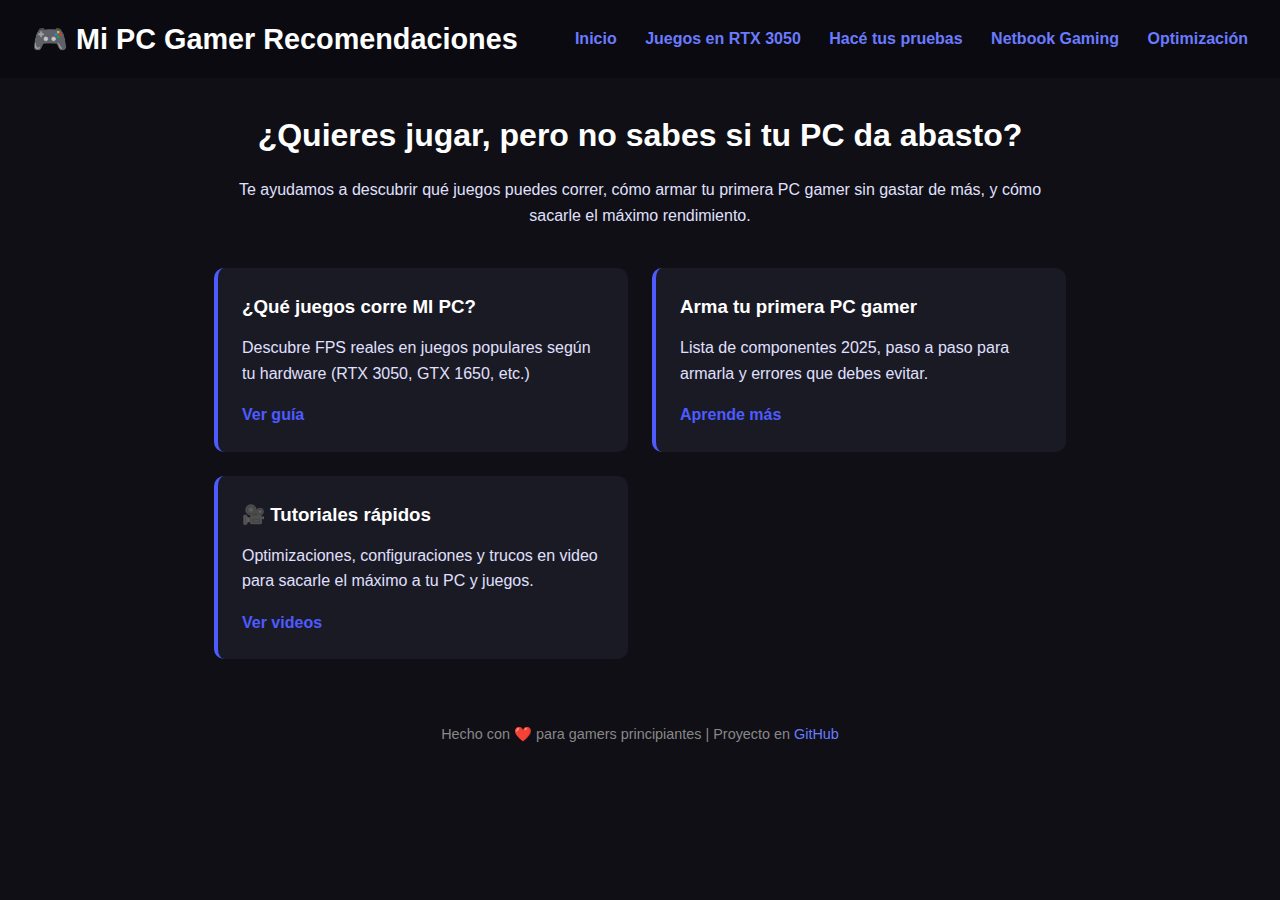
<file: index.html>
<!DOCTYPE html>
<html lang="es">
<head>
  <meta charset="UTF-8" />
  <meta name="viewport" content="width=device-width, initial-scale=1.0"/>
  <title>Mi Primera PC Gamer</title>
  <meta name="description" content="Guías para armar tu primera PC gamer, qué juegos puede correr tu hardware y trucos para mejorar el rendimiento.">
  <link rel="stylesheet" href="css/style.css" />
</head>
<body>
  <header>
    <h1>🎮 Mi PC Gamer Recomendaciones</h1>
    <nav>
      <a href="index.html">Inicio</a>
      <a href="juegos-rtx3050.html">Juegos en RTX 3050</a>
      <a href="pruebas.html">Hacé tus pruebas</a>
      <a href="netbook-gaming.html">Netbook Gaming</a>   
      <a href="optimizacion.html">Optimización</a>
   </nav>
  </header>

  <main>
    <section class="hero">
      <h2>¿Quieres jugar, pero no sabes si tu PC da abasto?</h2>
      <p>Te ayudamos a descubrir qué juegos puedes correr, cómo armar tu primera PC gamer sin gastar de más, y cómo sacarle el máximo rendimiento.</p>
    </section>

    <section class="cards">
      <div class="card">
        <h3>¿Qué juegos corre MI PC?</h3>
        <p>Descubre FPS reales en juegos populares según tu hardware (RTX 3050, GTX 1650, etc.)</p>
        <a href="juegos-rtx3050.html">Ver guía</a>
      </div>
      <div class="card">
        <h3>Arma tu primera PC gamer</h3>
        <p>Lista de componentes 2025, paso a paso para armarla y errores que debes evitar.</p>
        <a href="armar-pc.html">Aprende más</a>
      </div>
    
	<div class="card">
    <h3>🎥 Tutoriales rápidos</h3>
    <p>Optimizaciones, configuraciones y trucos en video para sacarle el máximo a tu PC y juegos.</p>
    <a href="tutoriales.html">Ver videos</a>
  </div>
</section>
	
  </main>

  <footer>
    <p>Hecho con ❤️ para gamers principiantes | Proyecto en <a href="https://github.com/tu-usuario/miprimerapcgamer" target="_blank">GitHub</a></p>
  </footer>
</body>
</html>
</file>
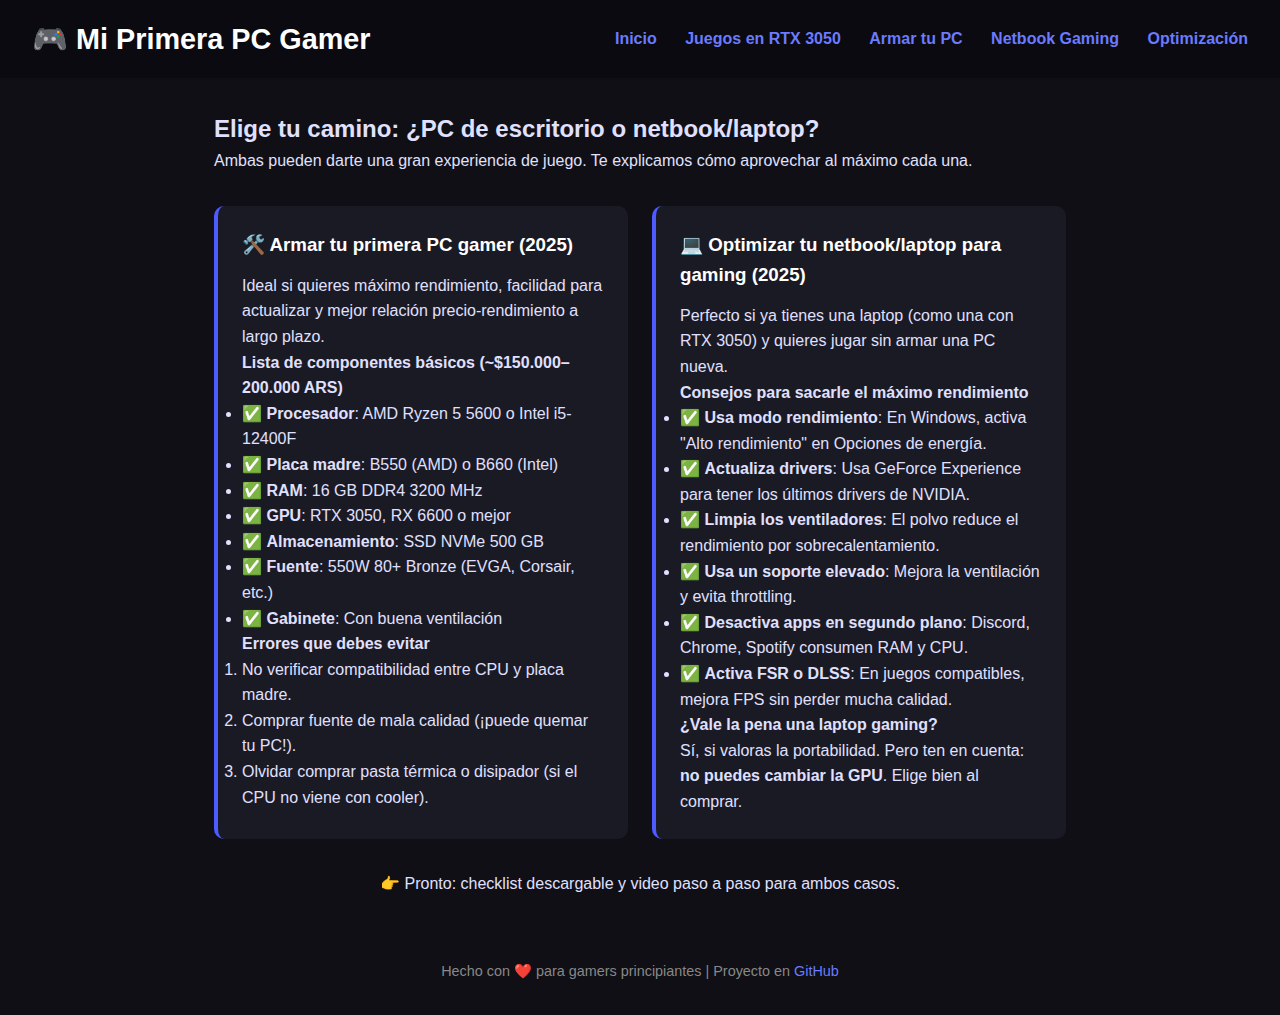
<file: armar-pc.html>
<!DOCTYPE html>
<html lang="es">
<head>
  <meta charset="UTF-8" />
  <meta name="viewport" content="width=device-width, initial-scale=1.0"/>
  <title>Armar tu PC Gamer | Mi Primera PC Gamer</title>
  <link rel="stylesheet" href="css/style.css" />
</head>
<body>
  <header>
    <h1>🎮 Mi Primera PC Gamer</h1>
    <nav>
      <a href="index.html">Inicio</a>
      <a href="juegos-rtx3050.html">Juegos en RTX 3050</a>
      <a href="armar-pc.html">Armar tu PC</a>   
	  <a href="netbook-gaming.html">Netbook Gaming</a>
      <a href="optimizacion.html">Optimización</a>
   </nav>
  </header>

  <main>
    <h2>Elige tu camino: ¿PC de escritorio o netbook/laptop?</h2>
    <p>Ambas pueden darte una gran experiencia de juego. Te explicamos cómo aprovechar al máximo cada una.</p>

    <div class="cards">
      <!-- Tarjeta 1: PC de escritorio -->
      <div class="card">
        <h3>🛠️ Armar tu primera PC gamer (2025)</h3>
        <p>Ideal si quieres máximo rendimiento, facilidad para actualizar y mejor relación precio-rendimiento a largo plazo.</p>

        <h4>Lista de componentes básicos (~$150.000–200.000 ARS)</h4>
        <ul>
          <li>✅ <strong>Procesador</strong>: AMD Ryzen 5 5600 o Intel i5-12400F</li>
          <li>✅ <strong>Placa madre</strong>: B550 (AMD) o B660 (Intel)</li>
          <li>✅ <strong>RAM</strong>: 16 GB DDR4 3200 MHz</li>
          <li>✅ <strong>GPU</strong>: RTX 3050, RX 6600 o mejor</li>
          <li>✅ <strong>Almacenamiento</strong>: SSD NVMe 500 GB</li>
          <li>✅ <strong>Fuente</strong>: 550W 80+ Bronze (EVGA, Corsair, etc.)</li>
          <li>✅ <strong>Gabinete</strong>: Con buena ventilación</li>
        </ul>

        <h4>Errores que debes evitar</h4>
        <ol>
          <li>No verificar compatibilidad entre CPU y placa madre.</li>
          <li>Comprar fuente de mala calidad (¡puede quemar tu PC!).</li>
          <li>Olvidar comprar pasta térmica o disipador (si el CPU no viene con cooler).</li>
        </ol>
      </div>

      <!-- Tarjeta 2: Netbook / Laptop -->
      <div class="card">
        <h3>💻 Optimizar tu netbook/laptop para gaming (2025)</h3>
        <p>Perfecto si ya tienes una laptop (como una con RTX 3050) y quieres jugar sin armar una PC nueva.</p>

        <h4>Consejos para sacarle el máximo rendimiento</h4>
        <ul>
          <li>✅ <strong>Usa modo rendimiento</strong>: En Windows, activa "Alto rendimiento" en Opciones de energía.</li>
          <li>✅ <strong>Actualiza drivers</strong>: Usa GeForce Experience para tener los últimos drivers de NVIDIA.</li>
          <li>✅ <strong>Limpia los ventiladores</strong>: El polvo reduce el rendimiento por sobrecalentamiento.</li>
          <li>✅ <strong>Usa un soporte elevado</strong>: Mejora la ventilación y evita throttling.</li>
          <li>✅ <strong>Desactiva apps en segundo plano</strong>: Discord, Chrome, Spotify consumen RAM y CPU.</li>
          <li>✅ <strong>Activa FSR o DLSS</strong>: En juegos compatibles, mejora FPS sin perder mucha calidad.</li>
        </ul>

        <h4>¿Vale la pena una laptop gaming?</h4>
        <p>Sí, si valoras la portabilidad. Pero ten en cuenta: <strong>no puedes cambiar la GPU</strong>. Elige bien al comprar.</p>
      </div>
    </div>

    <p style="text-align: center; margin-top: 2rem;">
      👉 Pronto: checklist descargable y video paso a paso para ambos casos.
    </p>
  </main>

  <footer>
    <p>Hecho con ❤️ para gamers principiantes | Proyecto en <a href="https://github.com/tu-usuario/miprimerapcgamer" target="_blank">GitHub</a></p>
  </footer>
</body>
</html>
</file>
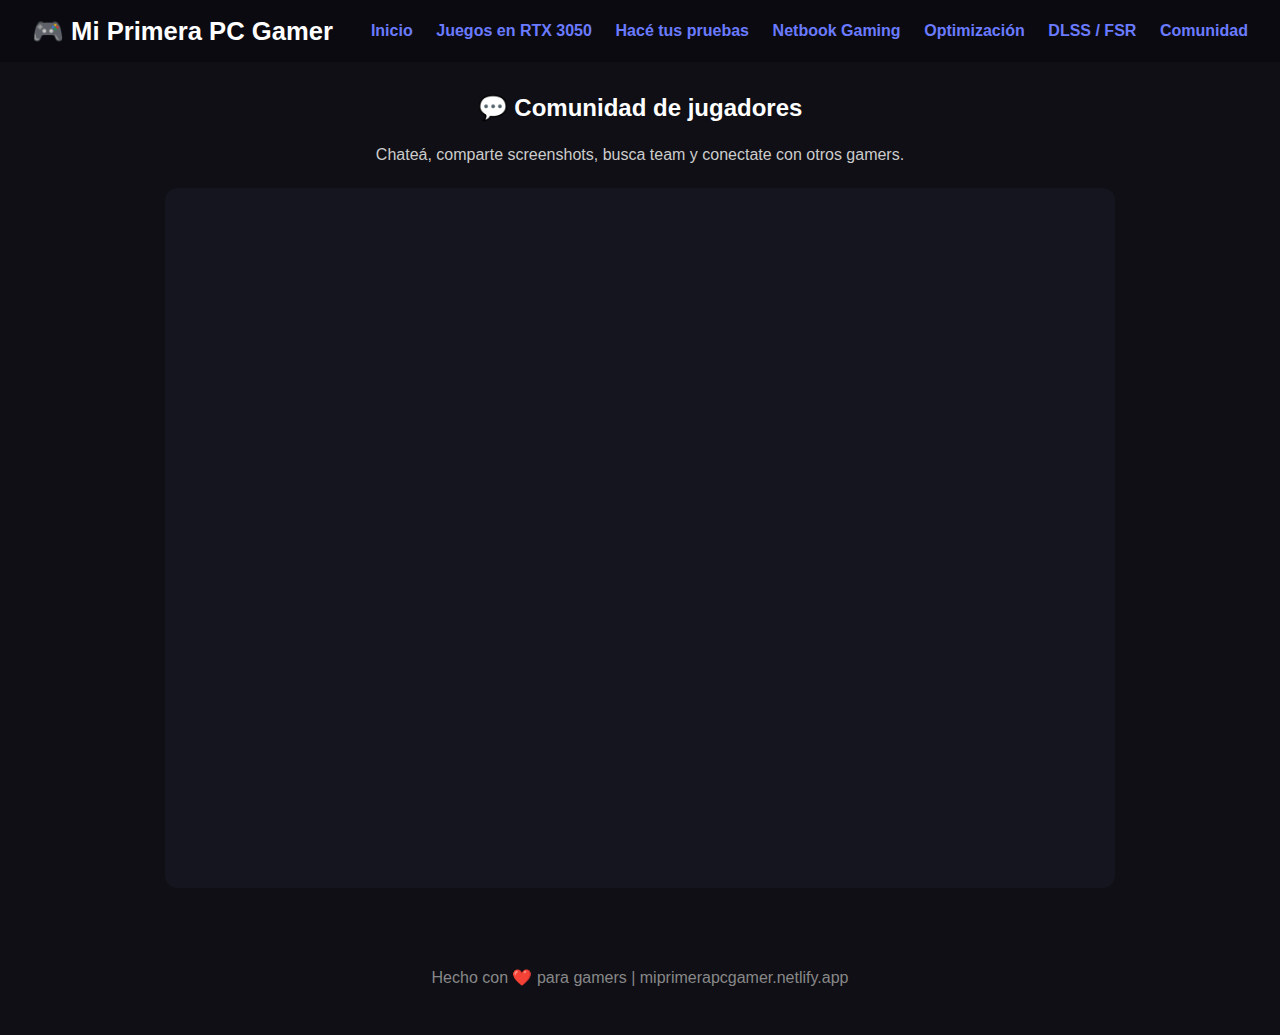
<file: comunidad.html>
<!DOCTYPE html>
<html lang="es">
<head>
  <meta charset="UTF-8" />
  <meta name="viewport" content="width=device-width, initial-scale=1.0"/>
  <title>Comunidad | Mi Primera PC Gamer</title>
  <style>
    body {
      background: #0f0f15;
      color: #e0e0ff;
      font-family: 'Segoe UI', Tahoma, Geneva, Verdana, sans-serif;
      margin: 0;
      padding: 0;
    }
    header {
      background: #0a0a10;
      padding: 1rem 2rem;
      display: flex;
      flex-wrap: wrap;
      justify-content: space-between;
      align-items: center;
    }
    header h1 {
      color: white;
      font-size: 1.6rem;
      margin: 0;
    }
    nav a {
      color: #6a7bff;
      text-decoration: none;
      margin-left: 1.2rem;
      font-weight: 600;
    }
    nav a:hover { text-decoration: underline; }
    main {
      max-width: 950px;
      margin: 2rem auto;
      padding: 0 1.5rem;
    }
    h2 {
      text-align: center;
      color: white;
      margin-bottom: 1.5rem;
    }
    .intro {
      text-align: center;
      margin-bottom: 1.5rem;
      color: #ccc;
    }
    #talkjs-container {
      height: 700px;
      border-radius: 12px;
      overflow: hidden;
      background: #151520;
    }
    footer {
      text-align: center;
      padding: 2rem;
      color: #888;
    }
  </style>
</head>
<body>
  <header>
    <h1>🎮 Mi Primera PC Gamer</h1>
    <nav>
      <a href="index.html">Inicio</a>
      <a href="juegos-rtx3050.html">Juegos en RTX 3050</a>
      <a href="pruebas.html">Hacé tus pruebas</a>
      <a href="netbook-gaming.html">Netbook Gaming</a>
      <a href="optimizacion.html">Optimización</a>
      <a href="dlss-fsr.html">DLSS / FSR</a>
      <a href="comunidad.html">Comunidad</a>
    </nav>
  </header>

  <main>
    <h2>💬 Comunidad de jugadores</h2>
    <p class="intro">Chateá, comparte screenshots, busca team y conectate con otros gamers.</p>
    <div id="talkjs-container"></div>
  </main>

  <footer>
    <p>Hecho con ❤️ para gamers | miprimerapcgamer.netlify.app</p>
  </footer>

  <!-- TalkJS SDK -->
  <script src="https://cdn.talkjs.com/talk.js/v3/talk.js"></script>
  <script>
    window.talkjsLoaded = function() {
      // Usuario anónimo (único por sesión)
      const me = new Talk.User({
        id: "guest_" + Date.now(),
        name: "Jugador Anónimo",
        email: "anonimo@miprimerapcgamer.com",
        photoUrl: "https://i.imgur.com/7Kg8o5P.png", // Avatar gamer por defecto
        role: "default"
      });

      // Sesión con tu App ID
      const session = new Talk.Session({
        appId: "tmfGXEaK", // 
        me: me
      });

      // Muro social (inbox tipo feed)
      const inbox = session.createInbox({
        feedConversationTitle: "Comunidad de Mi Primera PC Gamer",
        feedPlaceholder: "Compartí tu screenshot, pregunta o busca teammates...",
        showFeedHeader: true,
        showChatHeader: true
      });

      inbox.mount(document.getElementById("talkjs-container"));
    };

    // Cargar TalkJS
    (function(t,a,l,k,j,s){
      s=a.createElement('script');s.async=1;s.src="https://cdn.talkjs.com/talk.js";a.head.appendChild(s);
      k=t.Talk={};k.ready=function(f){j.push(f)};j=[];k.load=function(m){k.appId=m;Talk.ready(function(){window.talkjsLoaded();})};
    })(window,document);

    Talk.load("tmfGXEaK"); //
  </script>
</body>
</html>
</file>
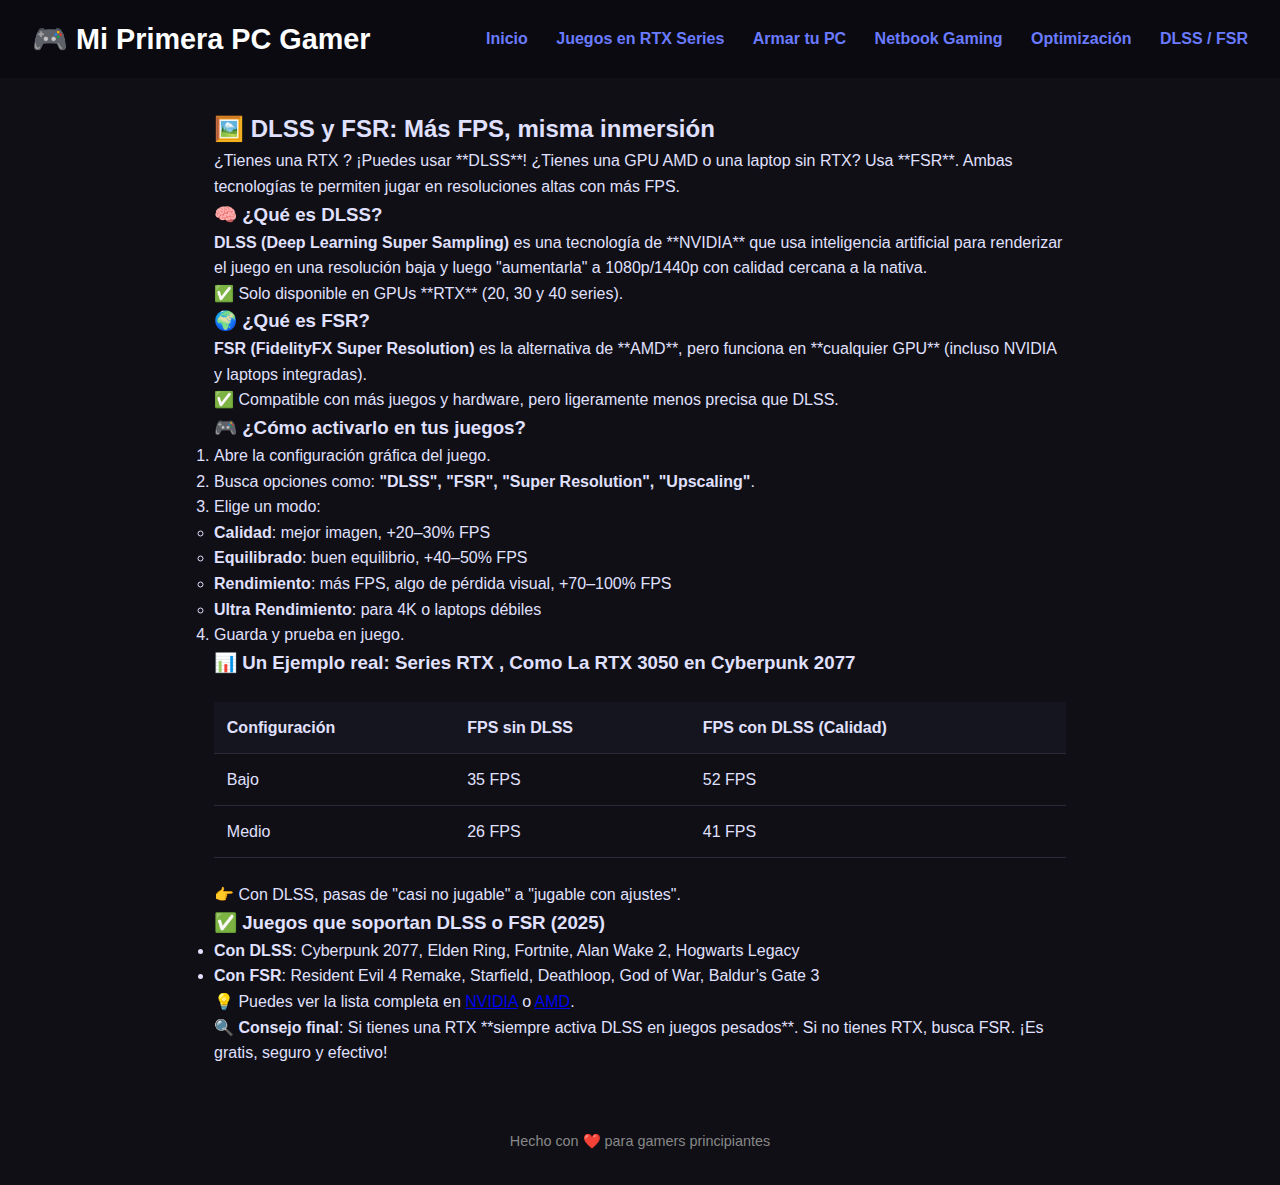
<file: dlss-fsr.html>
<!DOCTYPE html>
<html lang="es">
<head>
  <meta charset="UTF-8" />
  <meta name="viewport" content="width=device-width, initial-scale=1.0"/>
  <title>DLSS y FSR | Mi Primera PC Gamer</title>
  <meta name="description" content="Aprende a usar DLSS (NVIDIA) y FSR (AMD) para aumentar los FPS en tus juegos sin sacrificar demasiada calidad visual. Guía para principiantes.">
  <link rel="stylesheet" href="css/style.css" />
</head>
<body>
  <header>
    <h1>🎮 Mi Primera PC Gamer</h1>
    <nav>
      <a href="index.html">Inicio</a>
      <a href="juegos-rtx3050.html">Juegos en RTX Series </a>
      <a href="armar-pc.html">Armar tu PC</a>
      <a href="netbook-gaming.html">Netbook Gaming</a>
      <a href="optimizacion.html">Optimización</a>
      <a href="dlss-fsr.html">DLSS / FSR</a>
    </nav>
  </header>

  <main>
    <h2>🖼️ DLSS y FSR: Más FPS, misma inmersión</h2>
    <p>¿Tienes una RTX ? ¡Puedes usar **DLSS**! ¿Tienes una GPU AMD o una laptop sin RTX? Usa **FSR**. Ambas tecnologías te permiten jugar en resoluciones altas con más FPS.</p>

    <section>
      <h3>🧠 ¿Qué es DLSS?</h3>
      <p><strong>DLSS (Deep Learning Super Sampling)</strong> es una tecnología de **NVIDIA** que usa inteligencia artificial para renderizar el juego en una resolución baja y luego "aumentarla" a 1080p/1440p con calidad cercana a la nativa.</p>
      <p>✅ Solo disponible en GPUs **RTX** (20, 30 y 40 series).</p>
    </section>

    <section>
      <h3>🌍 ¿Qué es FSR?</h3>
      <p><strong>FSR (FidelityFX Super Resolution)</strong> es la alternativa de **AMD**, pero funciona en **cualquier GPU** (incluso NVIDIA y laptops integradas).</p>
      <p>✅ Compatible con más juegos y hardware, pero ligeramente menos precisa que DLSS.</p>
    </section>

    <section>
      <h3>🎮 ¿Cómo activarlo en tus juegos?</h3>
      <ol>
        <li>Abre la configuración gráfica del juego.</li>
        <li>Busca opciones como: <strong>"DLSS", "FSR", "Super Resolution", "Upscaling"</strong>.</li>
        <li>Elige un modo:
          <ul>
            <li><strong>Calidad</strong>: mejor imagen, +20–30% FPS</li>
            <li><strong>Equilibrado</strong>: buen equilibrio, +40–50% FPS</li>
            <li><strong>Rendimiento</strong>: más FPS, algo de pérdida visual, +70–100% FPS</li>
            <li><strong>Ultra Rendimiento</strong>: para 4K o laptops débiles</li>
          </ul>
        </li>
        <li>Guarda y prueba en juego.</li>
      </ol>
    </section>

    <section>
      <h3>📊 Un Ejemplo real: Series RTX , Como La RTX 3050 en Cyberpunk 2077</h3>
      <table>
        <thead>
          <tr>
            <th>Configuración</th>
            <th>FPS sin DLSS</th>
            <th>FPS con DLSS (Calidad)</th>
          </tr>
        </thead>
        <tbody>
          <tr><td>Bajo</td><td>35 FPS</td><td>52 FPS</td></tr>
          <tr><td>Medio</td><td>26 FPS</td><td>41 FPS</td></tr>
        </tbody>
      </table>
      <p>👉 Con DLSS, pasas de "casi no jugable" a "jugable con ajustes".</p>
    </section>

    <section>
      <h3>✅ Juegos que soportan DLSS o FSR (2025)</h3>
      <ul>
        <li><strong>Con DLSS</strong>: Cyberpunk 2077, Elden Ring, Fortnite, Alan Wake 2, Hogwarts Legacy</li>
        <li><strong>Con FSR</strong>: Resident Evil 4 Remake, Starfield, Deathloop, God of War, Baldur’s Gate 3</li>
      </ul>
      <p>💡 Puedes ver la lista completa en <a href="https://www.nvidia.com/en-us/geforce/news/dlss-games-list/" target="_blank">NVIDIA</a> o <a href="https://www.amd.com/en/technologies/fsr-games" target="_blank">AMD</a>.</p>
    </section>

    <blockquote>
      🔍 <strong>Consejo final</strong>: Si tienes una RTX **siempre activa DLSS en juegos pesados**. Si no tienes RTX, busca FSR. ¡Es gratis, seguro y efectivo!
    </blockquote>
  </main>

  <footer>
    <p>Hecho con ❤️ para gamers principiantes </p>
  </footer>
</body>
</html>
</file>
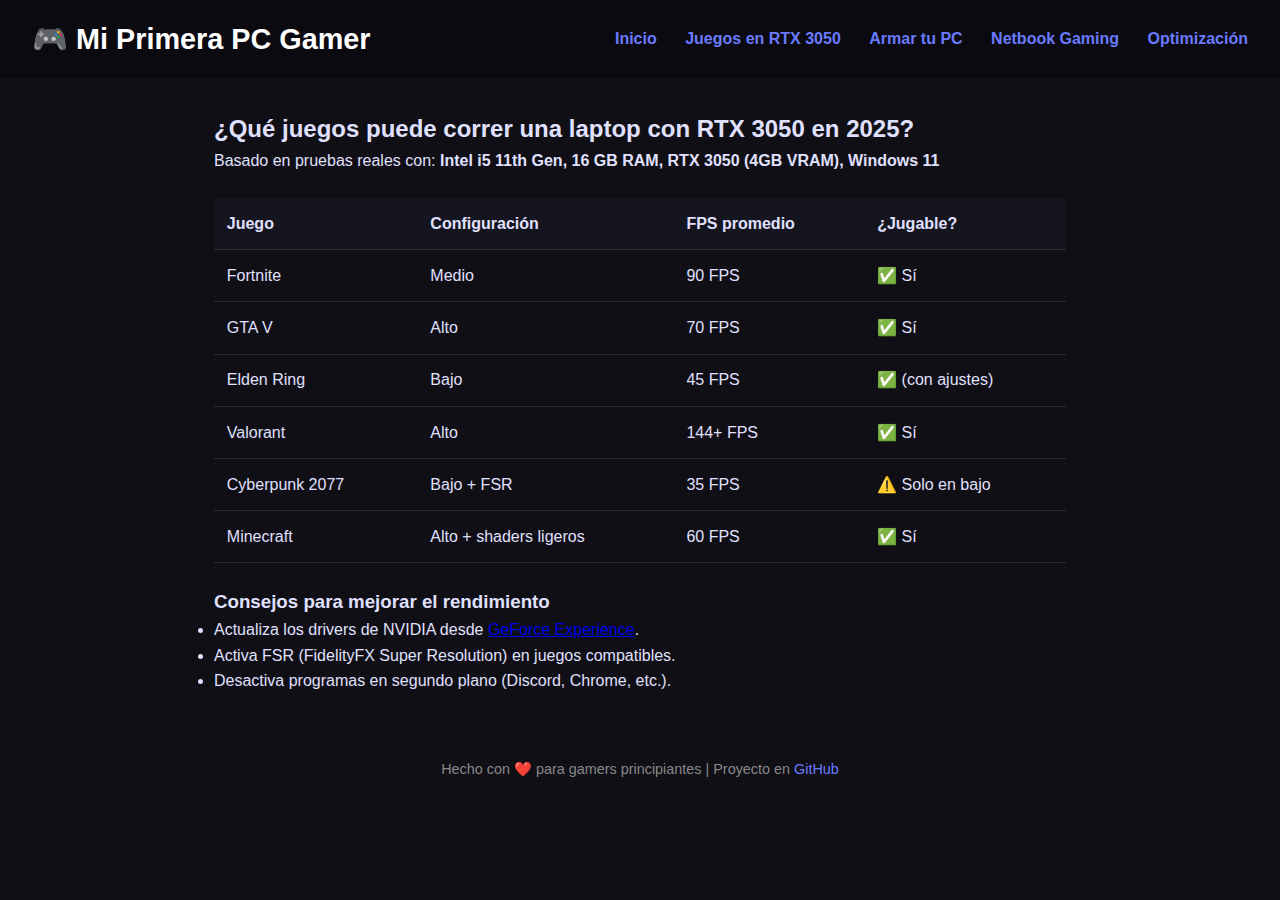
<file: juegos-rtx3050.html>
<!DOCTYPE html>
<html lang="es">
<head>
  <meta charset="UTF-8" />
  <meta name="viewport" content="width=device-width, initial-scale=1.0"/>
  <title>Juegos en RTX 3050 | Mi Primera PC Gamer</title>
  <link rel="stylesheet" href="css/style.css" />
</head>
<body>
  <header>
    <h1>🎮 Mi Primera PC Gamer</h1>
    <nav>
      <a href="index.html">Inicio</a>
      <a href="juegos-rtx3050.html">Juegos en RTX 3050</a>
      <a href="armar-pc.html">Armar tu PC</a>
     <a href="netbook-gaming.html">Netbook Gaming</a>
	<a href="optimizacion.html">Optimización</a>
	</nav>
  </header>

  <main>
    <h2>¿Qué juegos puede correr una laptop con RTX 3050 en 2025?</h2>
    <p>Basado en pruebas reales con: <strong>Intel i5 11th Gen, 16 GB RAM, RTX 3050 (4GB VRAM), Windows 11</strong></p>

    <table>
      <thead>
        <tr>
          <th>Juego</th>
          <th>Configuración</th>
          <th>FPS promedio</th>
          <th>¿Jugable?</th>
        </tr>
      </thead>
      <tbody>
        <tr><td>Fortnite</td><td>Medio</td><td>90 FPS</td><td>✅ Sí</td></tr>
        <tr><td>GTA V</td><td>Alto</td><td>70 FPS</td><td>✅ Sí</td></tr>
        <tr><td>Elden Ring</td><td>Bajo</td><td>45 FPS</td><td>✅ (con ajustes)</td></tr>
        <tr><td>Valorant</td><td>Alto</td><td>144+ FPS</td><td>✅ Sí</td></tr>
        <tr><td>Cyberpunk 2077</td><td>Bajo + FSR</td><td>35 FPS</td><td>⚠️ Solo en bajo</td></tr>
        <tr><td>Minecraft</td><td>Alto + shaders ligeros</td><td>60 FPS</td><td>✅ Sí</td></tr>
      </tbody>
    </table>

    <h3>Consejos para mejorar el rendimiento</h3>
    <ul>
      <li>Actualiza los drivers de NVIDIA desde <a href="https://www.nvidia.com/Download/index.aspx" target="_blank">GeForce Experience</a>.</li>
      <li>Activa FSR (FidelityFX Super Resolution) en juegos compatibles.</li>
      <li>Desactiva programas en segundo plano (Discord, Chrome, etc.).</li>
    </ul>
  </main>

  <footer>
    <p>Hecho con ❤️ para gamers principiantes | Proyecto en <a href="https://github.com/tu-usuario/miprimerapcgamer" target="_blank">GitHub</a></p>
  </footer>
</body>
</html>
</file>
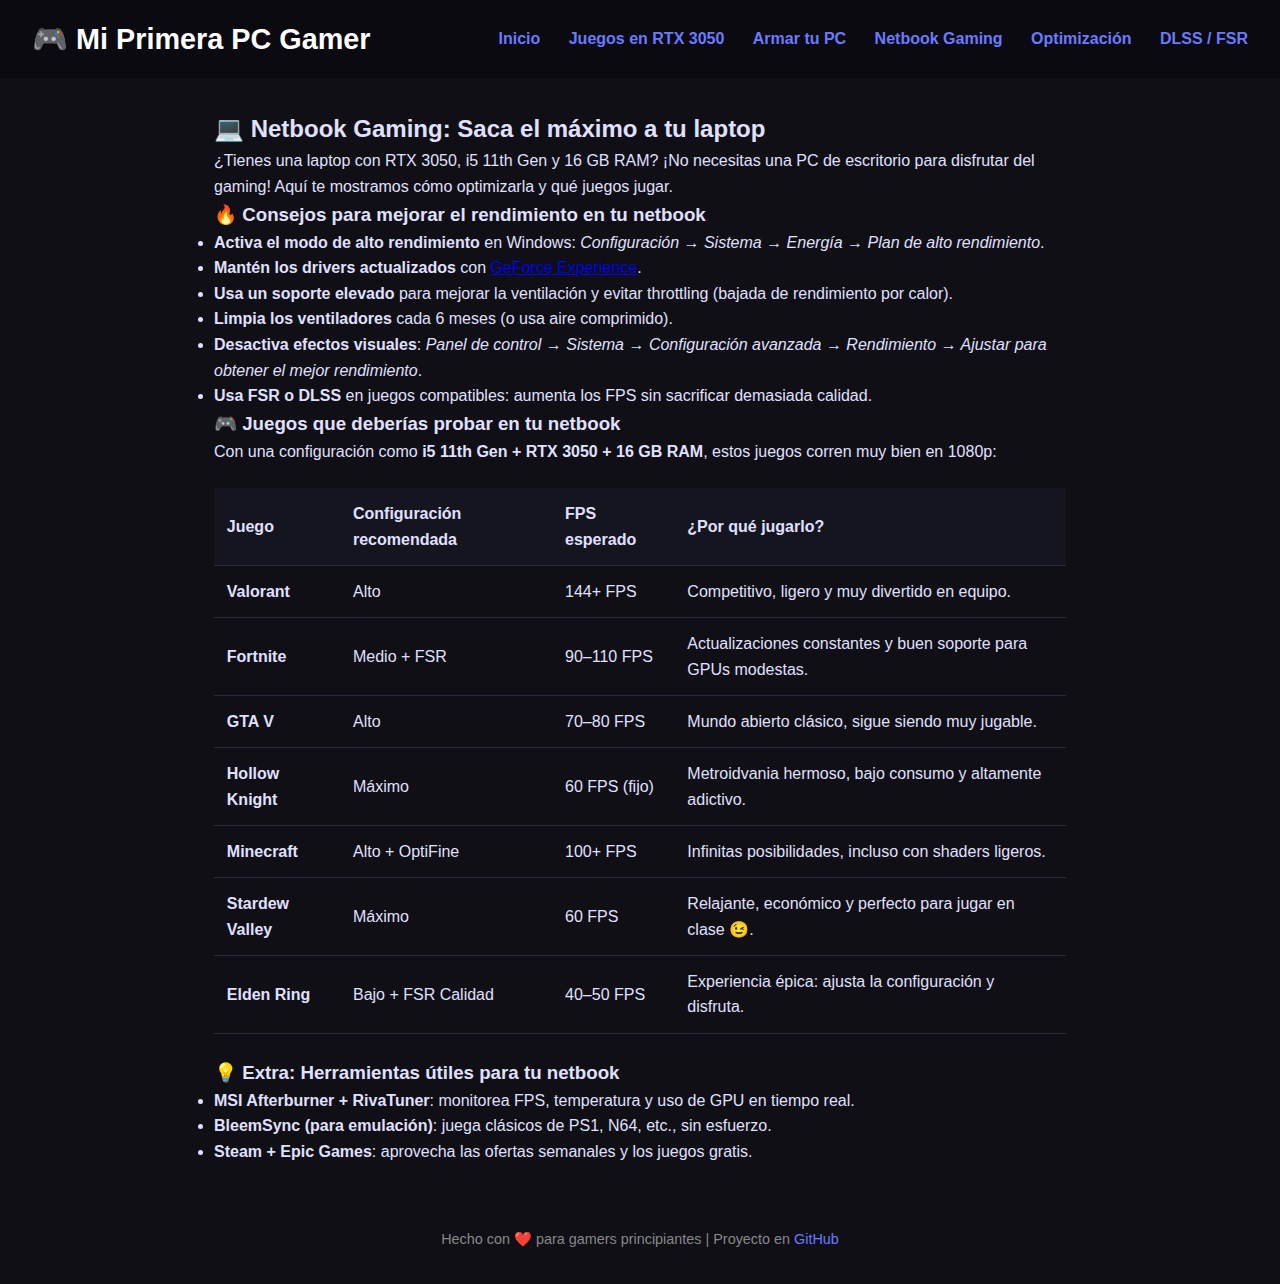
<file: netbook-gaming.html>
<!DOCTYPE html>
<html lang="es">
<head>
  <meta charset="UTF-8" />
  <meta name="viewport" content="width=device-width, initial-scale=1.0"/>
  <title>Netbook Gaming | Mi Primera PC Gamer</title>
  <link rel="stylesheet" href="css/style.css" />
</head>
<body>
  <header>
    <h1>🎮 Mi Primera PC Gamer</h1>
    <nav>
      <a href="index.html">Inicio</a>
      <a href="juegos-rtx3050.html">Juegos en RTX 3050</a>
      <a href="armar-pc.html">Armar tu PC</a>
      <a href="netbook-gaming.html">Netbook Gaming</a>
     <a href="optimizacion.html">Optimización</a>
	<a href="dlss-fsr.html">DLSS / FSR</a>
	</nav>
  </header>

  <main>
    <h2>💻 Netbook Gaming: Saca el máximo a tu laptop</h2>
    <p>¿Tienes una laptop con RTX 3050, i5 11th Gen y 16 GB RAM? ¡No necesitas una PC de escritorio para disfrutar del gaming! Aquí te mostramos cómo optimizarla y qué juegos jugar.</p>

    <section>
      <h3>🔥 Consejos para mejorar el rendimiento en tu netbook</h3>
      <ul>
        <li><strong>Activa el modo de alto rendimiento</strong> en Windows:  
          <em>Configuración → Sistema → Energía → Plan de alto rendimiento</em>.</li>
        <li><strong>Mantén los drivers actualizados</strong> con <a href="https://www.nvidia.com/Download/index.aspx" target="_blank">GeForce Experience</a>.</li>
        <li><strong>Usa un soporte elevado</strong> para mejorar la ventilación y evitar throttling (bajada de rendimiento por calor).</li>
        <li><strong>Limpia los ventiladores</strong> cada 6 meses (o usa aire comprimido).</li>
        <li><strong>Desactiva efectos visuales</strong>:  
          <em>Panel de control → Sistema → Configuración avanzada → Rendimiento → Ajustar para obtener el mejor rendimiento</em>.</li>
        <li><strong>Usa FSR o DLSS</strong> en juegos compatibles: aumenta los FPS sin sacrificar demasiada calidad.</li>
      </ul>
    </section>

    <section>
      <h3>🎮 Juegos que deberías probar en tu netbook</h3>
      <p>Con una configuración como <strong>i5 11th Gen + RTX 3050 + 16 GB RAM</strong>, estos juegos corren muy bien en 1080p:</p>

      <table>
        <thead>
          <tr>
            <th>Juego</th>
            <th>Configuración recomendada</th>
            <th>FPS esperado</th>
            <th>¿Por qué jugarlo?</th>
          </tr>
        </thead>
        <tbody>
          <tr>
            <td><strong>Valorant</strong></td>
            <td>Alto</td>
            <td>144+ FPS</td>
            <td>Competitivo, ligero y muy divertido en equipo.</td>
          </tr>
          <tr>
            <td><strong>Fortnite</strong></td>
            <td>Medio + FSR</td>
            <td>90–110 FPS</td>
            <td>Actualizaciones constantes y buen soporte para GPUs modestas.</td>
          </tr>
          <tr>
            <td><strong>GTA V</strong></td>
            <td>Alto</td>
            <td>70–80 FPS</td>
            <td>Mundo abierto clásico, sigue siendo muy jugable.</td>
          </tr>
          <tr>
            <td><strong>Hollow Knight</strong></td>
            <td>Máximo</td>
            <td>60 FPS (fijo)</td>
            <td>Metroidvania hermoso, bajo consumo y altamente adictivo.</td>
          </tr>
          <tr>
            <td><strong>Minecraft</strong></td>
            <td>Alto + OptiFine</td>
            <td>100+ FPS</td>
            <td>Infinitas posibilidades, incluso con shaders ligeros.</td>
          </tr>
          <tr>
            <td><strong>Stardew Valley</strong></td>
            <td>Máximo</td>
            <td>60 FPS</td>
            <td>Relajante, económico y perfecto para jugar en clase 😉.</td>
          </tr>
          <tr>
            <td><strong>Elden Ring</strong></td>
            <td>Bajo + FSR Calidad</td>
            <td>40–50 FPS</td>
            <td>Experiencia épica: ajusta la configuración y disfruta.</td>
          </tr>
        </tbody>
      </table>
    </section>

    <section>
      <h3>💡 Extra: Herramientas útiles para tu netbook</h3>
      <ul>
        <li><strong>MSI Afterburner + RivaTuner</strong>: monitorea FPS, temperatura y uso de GPU en tiempo real.</li>
        <li><strong>BleemSync (para emulación)</strong>: juega clásicos de PS1, N64, etc., sin esfuerzo.</li>
        <li><strong>Steam + Epic Games</strong>: aprovecha las ofertas semanales y los juegos gratis.</li>
      </ul>
    </section>
  </main>

  <footer>
    <p>Hecho con ❤️ para gamers principiantes | Proyecto en <a href="https://github.com/tu-usuario/miprimerapcgamer" target="_blank">GitHub</a></p>
  </footer>
</body>
</html>
</file>
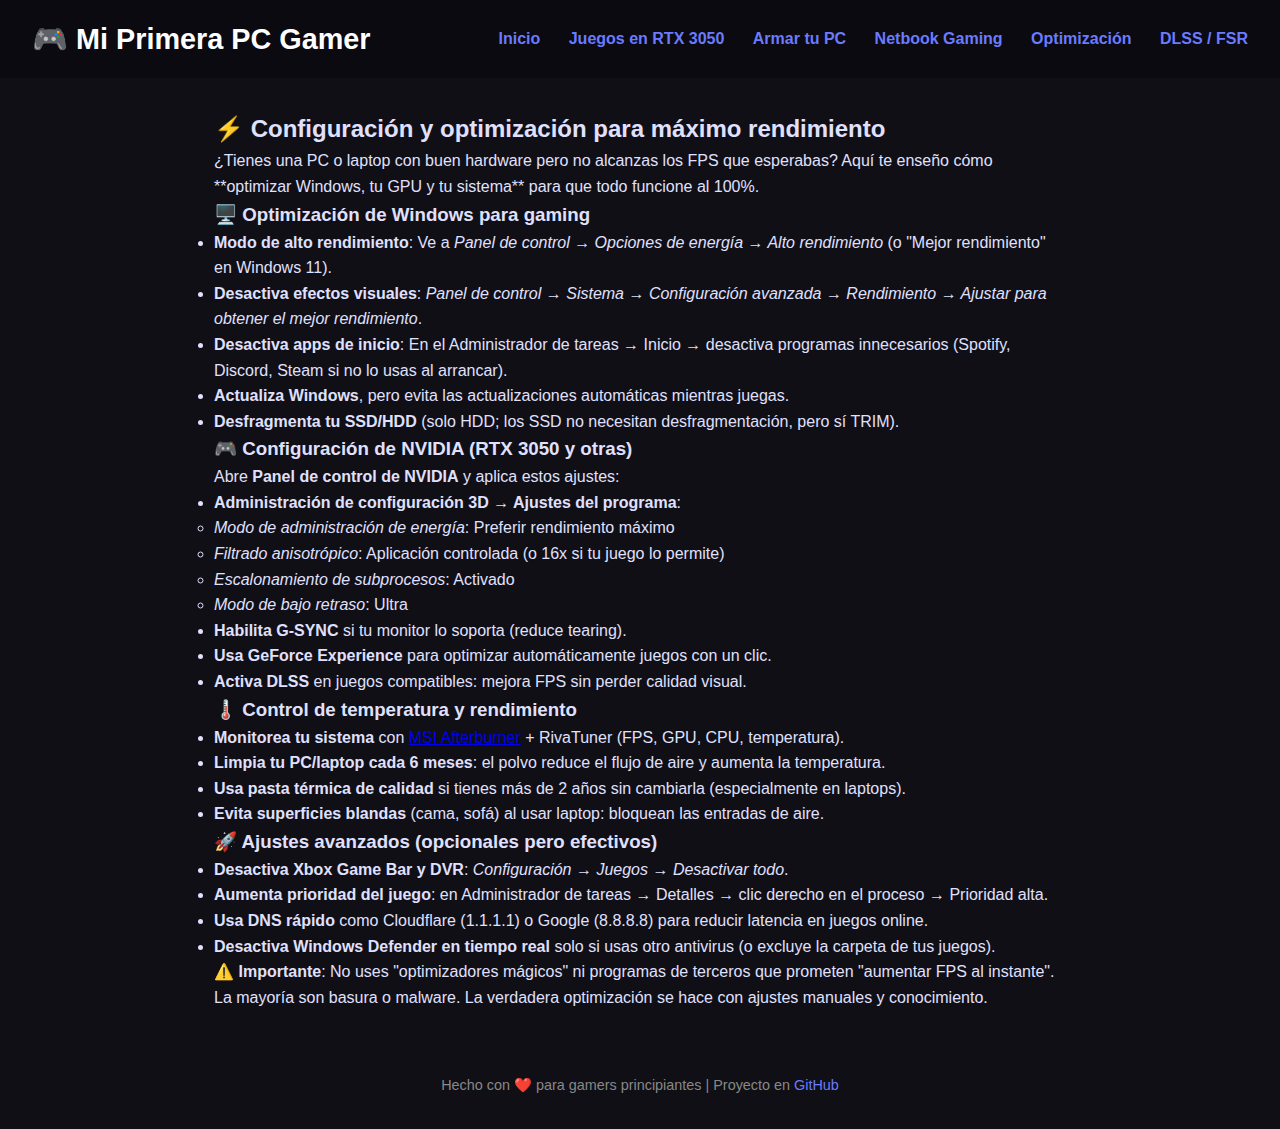
<file: optimizacion.html>
<!DOCTYPE html>
<html lang="es">
<head>
  <meta charset="UTF-8" />
  <meta name="viewport" content="width=device-width, initial-scale=1.0"/>
  <title>Optimización y Configuración | Mi Primera PC Gamer</title>
  <link rel="stylesheet" href="css/style.css" />
</head>
<body>
  <header>
    <h1>🎮 Mi Primera PC Gamer</h1>
    <nav>
      <a href="index.html">Inicio</a>
      <a href="juegos-rtx3050.html">Juegos en RTX 3050</a>
      <a href="armar-pc.html">Armar tu PC</a>
      <a href="netbook-gaming.html">Netbook Gaming</a>
      <a href="optimizacion.html">Optimización</a>
     <a href="dlss-fsr.html">DLSS / FSR</a>
	</nav>
  </header>

  <main>
    <h2>⚡ Configuración y optimización para máximo rendimiento</h2>
    <p>¿Tienes una PC o laptop con buen hardware pero no alcanzas los FPS que esperabas? Aquí te enseño cómo **optimizar Windows, tu GPU y tu sistema** para que todo funcione al 100%.</p>

    <section>
      <h3>🖥️ Optimización de Windows para gaming</h3>
      <ul>
        <li><strong>Modo de alto rendimiento</strong>:  
          Ve a <em>Panel de control → Opciones de energía → Alto rendimiento</em> (o "Mejor rendimiento" en Windows 11).</li>
        <li><strong>Desactiva efectos visuales</strong>:  
          <em>Panel de control → Sistema → Configuración avanzada → Rendimiento → Ajustar para obtener el mejor rendimiento</em>.</li>
        <li><strong>Desactiva apps de inicio</strong>:  
          En el Administrador de tareas → Inicio → desactiva programas innecesarios (Spotify, Discord, Steam si no lo usas al arrancar).</li>
        <li><strong>Actualiza Windows</strong>, pero evita las actualizaciones automáticas mientras juegas.</li>
        <li><strong>Desfragmenta tu SSD/HDD</strong> (solo HDD; los SSD no necesitan desfragmentación, pero sí TRIM).</li>
      </ul>
    </section>

    <section>
      <h3>🎮 Configuración de NVIDIA (RTX 3050 y otras)</h3>
      <p>Abre <strong>Panel de control de NVIDIA</strong> y aplica estos ajustes:</p>
      <ul>
        <li><strong>Administración de configuración 3D → Ajustes del programa</strong>:
          <ul>
            <li><em>Modo de administración de energía</em>: Preferir rendimiento máximo</li>
            <li><em>Filtrado anisotrópico</em>: Aplicación controlada (o 16x si tu juego lo permite)</li>
            <li><em>Escalonamiento de subprocesos</em>: Activado</li>
            <li><em>Modo de bajo retraso</em>: Ultra</li>
          </ul>
        </li>
        <li><strong>Habilita G-SYNC</strong> si tu monitor lo soporta (reduce tearing).</li>
        <li><strong>Usa GeForce Experience</strong> para optimizar automáticamente juegos con un clic.</li>
        <li><strong>Activa DLSS</strong> en juegos compatibles: mejora FPS sin perder calidad visual.</li>
      </ul>
    </section>

    <section>
      <h3>🌡️ Control de temperatura y rendimiento</h3>
      <ul>
        <li><strong>Monitorea tu sistema</strong> con <a href="https://www.msi.com/Landing/afterburner" target="_blank">MSI Afterburner</a> + RivaTuner (FPS, GPU, CPU, temperatura).</li>
        <li><strong>Limpia tu PC/laptop cada 6 meses</strong>: el polvo reduce el flujo de aire y aumenta la temperatura.</li>
        <li><strong>Usa pasta térmica de calidad</strong> si tienes más de 2 años sin cambiarla (especialmente en laptops).</li>
        <li><strong>Evita superficies blandas</strong> (cama, sofá) al usar laptop: bloquean las entradas de aire.</li>
      </ul>
    </section>

    <section>
      <h3>🚀 Ajustes avanzados (opcionales pero efectivos)</h3>
      <ul>
        <li><strong>Desactiva Xbox Game Bar y DVR</strong>:  
          <em>Configuración → Juegos → Desactivar todo</em>.</li>
        <li><strong>Aumenta prioridad del juego</strong>: en Administrador de tareas → Detalles → clic derecho en el proceso → Prioridad alta.</li>
        <li><strong>Usa DNS rápido</strong> como Cloudflare (1.1.1.1) o Google (8.8.8.8) para reducir latencia en juegos online.</li>
        <li><strong>Desactiva Windows Defender en tiempo real</strong> solo si usas otro antivirus (o excluye la carpeta de tus juegos).</li>
      </ul>
    </section>

    <blockquote>
      ⚠️ <strong>Importante</strong>: No uses "optimizadores mágicos" ni programas de terceros que prometen "aumentar FPS al instante". La mayoría son basura o malware. La verdadera optimización se hace con ajustes manuales y conocimiento.
    </blockquote>
  </main>

  <footer>
    <p>Hecho con ❤️ para gamers principiantes | Proyecto en <a href="https://github.com/tu-usuario/miprimerapcgamer" target="_blank">GitHub</a></p>
  </footer>
</body>
</html>
</file>
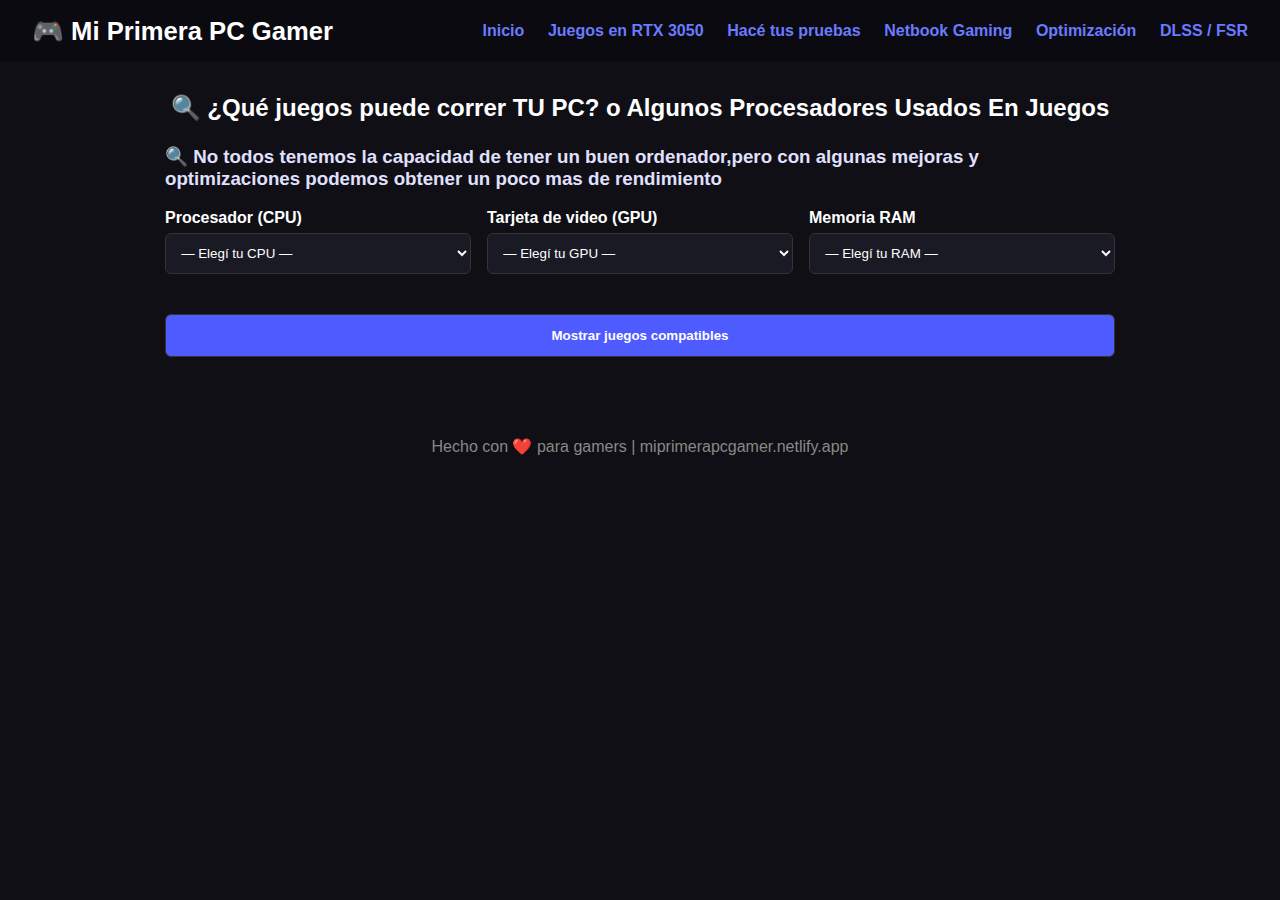
<file: pruebas.html>
<!DOCTYPE html>
<html lang="es">
<head>
  <meta charset="UTF-8" />
  <meta name="viewport" content="width=device-width, initial-scale=1.0"/>
  <title>Hacé tus pruebas | Mi Primera PC Gamer</title>
  <style>
    body {
      background: #0f0f15;
      color: #e0e0ff;
      font-family: Arial, sans-serif;
      margin: 0;
      padding: 0;
    }
    header {
      background: #0a0a10;
      padding: 1rem 2rem;
      display: flex;
      flex-wrap: wrap;
      justify-content: space-between;
      align-items: center;
    }
    header h1 {
      color: white;
      font-size: 1.6rem;
      margin: 0;
    }
    nav a {
      color: #6a7bff;
      text-decoration: none;
      margin-left: 1.2rem;
      font-weight: 600;
    }
    main {
      max-width: 950px;
      margin: 2rem auto;
      padding: 0 1.5rem;
    }
    h2 {
      text-align: center;
      margin-bottom: 1.5rem;
      color: white;
    }
    .form-grid {
      display: grid;
      grid-template-columns: repeat(auto-fit, minmax(220px, 1fr));
      gap: 1rem;
      margin-bottom: 1.5rem;
    }
    label {
      display: block;
      margin-bottom: 0.4rem;
      font-weight: bold;
      color: white;
    }
    select, button {
      width: 100%;
      padding: 0.7rem;
      border-radius: 6px;
      background: #1a1a25;
      color: white;
      border: 1px solid #333;
    }
    button {
      background: #4d5bff;
      color: white;
      font-weight: bold;
      margin-top: 1rem;
      padding: 0.8rem;
      cursor: pointer;
    }
    button:hover {
      background: #3a4ae0;
    }
    #results {
      margin-top: 2rem;
    }
    .game-card {
      background: #151520;
      padding: 1.2rem;
      margin: 1rem 0;
      border-radius: 10px;
      border-left: 3px solid #4d5bff;
    }
    .res-line {
      display: flex;
      justify-content: space-between;
      margin: 0.4rem 0;
    }
    .res-line span:last-child {
      color: #6a7bff;
      font-weight: bold;
    }
    .config-tip {
      margin-top: 0.8rem;
      padding-top: 0.8rem;
      border-top: 1px dashed #2a2a3a;
      color: #a0a0ff;
    }
    footer {
      text-align: center;
      padding: 2rem;
      color: #888;
    }
  </style>
</head>
<body>
  <header>
    <h1>🎮 Mi Primera PC Gamer</h1>
    <nav>
      <a href="index.html">Inicio</a>
      <a href="juegos-rtx3050.html">Juegos en RTX 3050</a>
      <a href="pruebas.html">Hacé tus pruebas</a>
      <a href="netbook-gaming.html">Netbook Gaming</a>
      <a href="optimizacion.html">Optimización</a>
      <a href="dlss-fsr.html">DLSS / FSR</a>
    </nav>
  </header>

  <main>
    <h2>🔍 ¿Qué juegos puede correr TU PC? o Algunos Procesadores Usados En Juegos</h2>
   <h3>🔍 No todos tenemos la capacidad de tener un buen ordenador,pero con algunas mejoras y optimizaciones podemos obtener un poco mas de rendimiento</h3>
    <div class="form-grid">
      <div>
        <label for="cpu">Procesador (CPU)</label>
        <select id="cpu">
          <option value="">— Elegí tu CPU —</option>
          <!-- 5th Gen y gráficos integrados -->
          <option value="i3-5005U">Intel i3-5005U (HD 5500)</option>
          <option value="i5-5200U">Intel i5-5200U (HD 5500)</option>
          <option value="i7-5500U">Intel i7-5500U (HD 5500)</option>
          <option value="i3-6100">Intel i3-6100 (HD 530)</option>
          <option value="i5-6400">Intel i5-6400 (HD 530)</option>
          <option value="i7-6700">Intel i7-6700 (HD 530)</option>
          <option value="i3-7100">Intel i3-7100 (HD 630)</option>
          <option value="i5-7400">Intel i5-7400 (HD 630)</option>
          <option value="i7-7700">Intel i7-7700 (HD 630)</option>
          <option value="i3-8100">Intel i3-8100</option>
          <option value="i5-8400">Intel i5-8400</option>
          <option value="i7-8700">Intel i7-8700</option>
          <option value="i3-9100F">Intel i3-9100F</option>
          <option value="i5-9400F">Intel i5-9400F</option>
          <option value="i7-9700K">Intel i7-9700K</option>
          <option value="i3-10100">Intel i3-10100</option>
          <option value="i5-10400F">Intel i5-10400F</option>
          <option value="i7-10700K">Intel i7-10700K</option>
          <option value="i5-1135G7">Intel i5-1135G7 (Iris Xe)</option>
          <option value="i7-1165G7">Intel i7-1165G7 (Iris Xe)</option>
          <option value="i5-12400F">Intel i5-12400F</option>
          <option value="i7-12700K">Intel i7-12700K</option>
          <option value="i9-12900K">Intel i9-12900K</option>
          <option value="i5-13400F">Intel i5-13400F</option>
          <option value="i7-13700K">Intel i7-13700K</option>
          <option value="i9-13900K">Intel i9-13900K</option>
          <!-- AMD -->
          <option value="ryzen3-1200">AMD Ryzen 3 1200</option>
          <option value="ryzen5-1600">AMD Ryzen 5 1600</option>
          <option value="ryzen7-1700">AMD Ryzen 7 1700</option>
          <option value="ryzen3-2200G">AMD Ryzen 3 2200G (Vega 8)</option>
          <option value="ryzen5-2400G">AMD Ryzen 5 2400G (Vega 11)</option>
          <option value="ryzen3-3100">AMD Ryzen 3 3100</option>
          <option value="ryzen5-3600">AMD Ryzen 5 3600</option>
          <option value="ryzen7-3700X">AMD Ryzen 7 3700X</option>
          <option value="ryzen3-4300G">AMD Ryzen 3 4300G (Vega 6)</option>
          <option value="ryzen5-4600G">AMD Ryzen 5 4600G (Vega 7)</option>
          <option value="ryzen3-5300G">AMD Ryzen 3 5300G (Vega 6)</option>
          <option value="ryzen5-5600G">AMD Ryzen 5 5600G (Vega 7)</option>
          <option value="ryzen5-5600">AMD Ryzen 5 5600</option>
          <option value="ryzen7-5800X">AMD Ryzen 7 5800X</option>
          <option value="ryzen9-5900X">AMD Ryzen 9 5900X</option>
          <option value="ryzen5-7600">AMD Ryzen 5 7600</option>
          <option value="ryzen7-7800X3D">AMD Ryzen 7 7800X3D</option>
          <option value="ryzen9-7950X">AMD Ryzen 9 7950X</option>
        </select>
      </div>

      <div>
        <label for="gpu">Tarjeta de video (GPU)</label>
        <select id="gpu">
          <option value="">— Elegí tu GPU —</option>
          <option value="intel_hd5500">Intel HD 5500 (integrada)</option>
          <option value="intel_hd630">Intel HD 630 (integrada)</option>
          <option value="intel_iris_xe">Intel Iris Xe (integrada)</option>
          <option value="amd_vega8">AMD Vega 8 (integrada)</option>
          <option value="amd_vega11">AMD Vega 11 (integrada)</option>
         
           <option value="gtx970">NVIDIA GTX 970 4GB</option>
          <option value="gtx1050_oc">NVIDIA GTX 1050 OC 2GB</option>
		 <option value="gtx1050">NVIDIA GTX 1050</option>
          <option value="gtx1650">NVIDIA GTX 1650</option>
          <option value="gtx1660">NVIDIA GTX 1660</option>
          <option value="rtx2060">NVIDIA RTX 2060</option>
          <option value="rtx3050">NVIDIA RTX 3050</option>
          <option value="rtx3060">NVIDIA RTX 3060</option>
          <option value="rtx3070">NVIDIA RTX 3070</option>
          <option value="rtx3080">NVIDIA RTX 3080</option>
          <option value="rx570">AMD RX 570</option>
          <option value="rx580">AMD RX 580</option>
          <option value="rx6600">AMD RX 6600</option>
          <option value="rx6700">AMD RX 6700 XT</option>
          <option value="rtx4060">NVIDIA RTX 4060</option>
          <option value="rtx4070">NVIDIA RTX 4070</option>
          <option value="rtx4080">NVIDIA RTX 4080</option>
          <option value="rtx4090">NVIDIA RTX 4090</option>
        </select>
      </div>

      <div>
        <label for="ram">Memoria RAM</label>
        <select id="ram">
          <option value="">— Elegí tu RAM —</option>
          <option value="4">4 GB</option>
          <option value="8">8 GB</option>
          <option value="16">16 GB</option>
          <option value="32">32 GB</option>
          <option value="64">64 GB</option>
        </select>
      </div>
    </div>

    <button onclick="calcular()">Mostrar juegos compatibles</button>

    <div id="results"></div>
  </main>

  <footer>
    <p>Hecho con ❤️ para gamers | miprimerapcgamer.netlify.app</p>
  </footer>

  
<script>
  // 🎮 Base de datos: 50+ juegos, 50+ CPUs, 22+ GPUs — compatible con todos los navegadores
  var juegos = [
    // Formato: { nombre, cpus: [lista], ram_min, fps: { gpu: {720,1080,1440} }, config }
    { n: "Valorant", c: ["i3-5005U","i5-5200U","i7-5500U","i3-6100","i5-6400","i7-6700","i3-7100","i5-7400","i7-7700","i3-8100","i5-8400","i7-8700","i3-9100F","i5-9400F","i7-9700K","i3-10100","i5-10400F","i7-10700K","i5-1135G7","i7-1165G7","i5-12400F","i7-12700K","i9-12900K","i5-13400F","i7-13700K","i9-13900K","ryzen3-1200","ryzen5-1600","ryzen7-1700","ryzen3-2200G","ryzen5-2400G","ryzen3-3100","ryzen5-3600","ryzen7-3700X","ryzen3-4300G","ryzen5-4600G","ryzen3-5300G","ryzen5-5600G","ryzen5-5600","ryzen7-5800X","ryzen9-5900X","ryzen5-7600","ryzen7-7800X3D","ryzen9-7950X"], r: 4,
      fps: {
        gtx970: {720:200,1080:130,1440:85},
        gtx1050_oc: {720:160,1080:100,1440:65},
        intel_hd5500: {720:40,1080:25,1440:15},
        intel_hd630: {720:60,1080:40,1440:25},
        intel_iris_xe: {720:100,1080:70,1440:45},
        amd_vega8: {720:90,1080:65,1440:40},
        amd_vega11: {720:110,1080:80,1440:50},
        gtx1050: {720:180,1080:120,1440:80},
        gtx1650: {720:220,1080:140,1440:90},
        gtx1660: {720:240,1080:160,1440:100},
        rtx2060: {720:260,1080:170,1440:110},
        rtx3050: {720:250,1080:160,1440:110},
        rtx3060: {720:280,1080:180,1440:130},
        rtx3070: {720:300,1080:200,1440:140},
        rtx3080: {720:320,1080:220,1440:160},
        rx570: {720:190,1080:125,1440:85},
        rx580: {720:200,1080:130,1440:90},
        rx6600: {720:240,1080:150,1440:100},
        rx6700: {720:270,1080:180,1440:120},
        rtx4060: {720:270,1080:175,1440:125},
        rtx4070: {720:320,1080:220,1440:160},
        rtx4080: {720:350,1080:250,1440:180},
        rtx4090: {720:380,1080:280,1440:200}
      }, cfg: "Alto + Anti-aliasing" },
    
    { n: "Fortnite", c: ["i5-5200U","i7-5500U","i3-6100","i5-6400","i7-6700","i3-7100","i5-7400","i7-7700","i3-8100","i5-8400","i7-8700","i3-9100F","i5-9400F","i7-9700K","i3-10100","i5-10400F","i7-10700K","i5-1135G7","i7-1165G7","i5-12400F","i7-12700K","i9-12900K","i5-13400F","i7-13700K","i9-13900K","ryzen3-1200","ryzen5-1600","ryzen7-1700","ryzen3-2200G","ryzen5-2400G","ryzen3-3100","ryzen5-3600","ryzen7-3700X","ryzen3-4300G","ryzen5-4600G","ryzen3-5300G","ryzen5-5600G","ryzen5-5600","ryzen7-5800X","ryzen9-5900X","ryzen5-7600","ryzen7-7800X3D","ryzen9-7950X"], r: 8,
      fps: {
        gtx970: {720:130,1080:85,1440:55},
        gtx1050_oc: {720:100,1080:65,1440:42},
        intel_hd5500: {720:25,1080:15,1440:10},
        intel_hd630: {720:40,1080:25,1440:15},
        intel_iris_xe: {720:70,1080:45,1440:30},
        amd_vega8: {720:65,1080:40,1440:25},
        amd_vega11: {720:80,1080:55,1440:35},
        gtx1050: {720:90,1080:60,1440:40},
        gtx1650: {720:110,1080:70,1440:45},
        gtx1660: {720:130,1080:85,1440:55},
        rtx2060: {720:150,1080:100,1440:65},
        rtx3050: {720:140,1080:95,1440:65},
        rtx3060: {720:160,1080:110,1440:80},
        rtx3070: {720:180,1080:125,1440:85},
        rtx3080: {720:200,1080:140,1440:95},
        rx570: {720:95,1080:65,1440:42},
        rx580: {720:105,1080:70,1440:48},
        rx6600: {720:150,1080:100,1440:70},
        rx6700: {720:170,1080:115,1440:80},
        rtx4060: {720:155,1080:105,1440:75},
        rtx4070: {720:200,1080:150,1440:110},
        rtx4080: {720:230,1080:170,1440:120},
        rtx4090: {720:250,1080:190,1440:130}
      }, cfg: "Medio + FSR" },

    { n: "Minecraft", c: ["i3-5005U","i5-5200U","i7-5500U","i3-6100","i5-6400","i7-6700","i3-7100","i5-7400","i7-7700","i3-8100","i5-8400","i7-8700","i3-9100F","i5-9400F","i7-9700K","i3-10100","i5-10400F","i7-10700K","i5-1135G7","i7-1165G7","i5-12400F","i7-12700K","i9-12900K","i5-13400F","i7-13700K","i9-13900K","ryzen3-1200","ryzen5-1600","ryzen7-1700","ryzen3-2200G","ryzen5-2400G","ryzen3-3100","ryzen5-3600","ryzen7-3700X","ryzen3-4300G","ryzen5-4600G","ryzen3-5300G","ryzen5-5600G","ryzen5-5600","ryzen7-5800X","ryzen9-5900X","ryzen5-7600","ryzen7-7800X3D","ryzen9-7950X"], r: 4,
      fps: {
        gtx970: {720:320,1080:230,1440:160},
        gtx1050_oc: {720:260,1080:180,1440:120},
        intel_hd5500: {720:45,1080:30,1440:20},
        intel_hd630: {720:70,1080:50,1440:35},
        intel_iris_xe: {720:130,1080:90,1440:60},
        amd_vega8: {720:120,1080:85,1440:55},
        amd_vega11: {720:140,1080:100,1440:70},
        gtx1050: {720:250,1080:180,1440:120},
        gtx1650: {720:300,1080:200,1440:140},
        gtx1660: {720:330,1080:230,1440:160},
        rtx2060: {720:350,1080:250,1440:170},
        rtx3050: {720:330,1080:220,1440:160},
        rtx3060: {720:360,1080:250,1440:180},
        rtx3070: {720:380,1080:270,1440:190},
        rtx3080: {720:400,1080:300,1440:220},
        rx570: {720:260,1080:190,1440:130},
        rx580: {720:280,1080:200,1440:140},
        rx6600: {720:320,1080:210,1440:150},
        rx6700: {720:350,1080:240,1440:170},
        rtx4060: {720:350,1080:240,1440:170},
        rtx4070: {720:400,1080:300,1440:220},
        rtx4080: {720:430,1080:330,1440:240},
        rtx4090: {720:450,1080:350,1440:260}
      }, cfg: "Alto + OptiFine" },

    { n: "Elden Ring", c: ["i5-6400","i7-6700","i3-7100","i5-7400","i7-7700","i3-8100","i5-8400","i7-8700","i3-9100F","i5-9400F","i7-9700K","i3-10100","i5-10400F","i7-10700K","i5-1135G7","i7-1165G7","i5-12400F","i7-12700K","i9-12900K","i5-13400F","i7-13700K","i9-13900K","ryzen3-1200","ryzen5-1600","ryzen7-1700","ryzen3-2200G","ryzen5-2400G","ryzen3-3100","ryzen5-3600","ryzen7-3700X","ryzen3-4300G","ryzen5-4600G","ryzen3-5300G","ryzen5-5600G","ryzen5-5600","ryzen7-5800X","ryzen9-5900X","ryzen5-7600","ryzen7-7800X3D","ryzen9-7950X"], r: 16,
      fps: {
        gtx970: {720:65,1080:45,1440:30},
        gtx1050_oc: {720:45,1080:30,1440:20},
        gtx1050: {720:30,1080:20,1440:12},
        gtx1650: {720:40,1080:28,1440:18},
        gtx1660: {720:50,1080:35,1440:22},
        rtx2060: {720:60,1080:42,1440:28},
        rtx3050: {720:55,1080:40,1440:26},
        rtx3060: {720:75,1080:55,1440:36},
        rtx3070: {720:90,1080:65,1440:42},
        rtx3080: {720:105,1080:75,1440:50},
        rx570: {720:35,1080:24,1440:15},
        rx580: {720:40,1080:28,1440:18},
        rx6600: {720:70,1080:50,1440:32},
        rx6700: {720:85,1080:60,1440:40},
        rtx4060: {720:80,1080:58,1440:38},
        rtx4070: {720:100,1080:75,1440:50},
        rtx4080: {720:120,1080:90,1440:60},
        rtx4090: {720:140,1080:105,1440:70}
      }, cfg: "Bajo + FSR" },

    { n: "Cyberpunk 2077", c: ["i7-6700","i5-7400","i7-7700","i3-8100","i5-8400","i7-8700","i3-9100F","i5-9400F","i7-9700K","i3-10100","i5-10400F","i7-10700K","i5-1135G7","i7-1165G7","i5-12400F","i7-12700K","i9-12900K","i5-13400F","i7-13700K","i9-13900K","ryzen5-1600","ryzen7-1700","ryzen5-2400G","ryzen5-3600","ryzen7-3700X","ryzen5-4600G","ryzen5-5600G","ryzen5-5600","ryzen7-5800X","ryzen9-5900X","ryzen5-7600","ryzen7-7800X3D","ryzen9-7950X"], r: 16,
      fps: {
        gtx970: {720:48,1080:32,1440:20},
        gtx1050_oc: {720:32,1080:22,1440:14},
        gtx1050: {720:18,1080:12,1440:8},
        gtx1650: {720:25,1080:18,1440:12},
        gtx1660: {720:32,1080:24,1440:16},
        rtx2060: {720:42,1080:32,1440:22},
        rtx3050: {720:38,1080:28,1440:18},
        rtx3060: {720:52,1080:40,1440:26},
        rtx3070: {720:65,1080:50,1440:32},
        rtx3080: {720:80,1080:60,1440:40},
        rx570: {720:20,1080:14,1440:9},
        rx580: {720:25,1080:18,1440:12},
        rx6600: {720:48,1080:36,1440:24},
        rx6700: {720:60,1080:45,1440:30},
        rtx4060: {720:55,1080:42,1440:28},
        rtx4070: {720:75,1080:60,1440:40},
        rtx4080: {720:95,1080:75,1440:50},
        rtx4090: {720:110,1080:85,1440:55}
      }, cfg: "Bajo + DLSS/FSR" },

    { n: "GTA V", c: ["i5-5200U","i7-5500U","i3-6100","i5-6400","i7-6700","i3-7100","i5-7400","i7-7700","i3-8100","i5-8400","i7-8700","i3-9100F","i5-9400F","i7-9700K","i3-10100","i5-10400F","i7-10700K","i5-1135G7","i7-1165G7","i5-12400F","i7-12700K","i9-12900K","i5-13400F","i7-13700K","i9-13900K","ryzen3-1200","ryzen5-1600","ryzen7-1700","ryzen3-2200G","ryzen5-2400G","ryzen3-3100","ryzen5-3600","ryzen7-3700X","ryzen3-4300G","ryzen5-4600G","ryzen3-5300G","ryzen5-5600G","ryzen5-5600","ryzen7-5800X","ryzen9-5900X","ryzen5-7600","ryzen7-7800X3D","ryzen9-7950X"], r: 8,
      fps: {
        gtx970: {720:120,1080:85,1440:55},
        gtx1050_oc: {720:95,1080:65,1440:42},
        intel_hd5500: {720:20,1080:12,1440:8},
        intel_hd630: {720:35,1080:22,1440:15},
        intel_iris_xe: {720:60,1080:40,1440:25},
        amd_vega8: {720:55,1080:35,1440:22},
        amd_vega11: {720:70,1080:45,1440:30},
        gtx1050: {720:80,1080:55,1440:35},
        gtx1650: {720:90,1080:60,1440:40},
        gtx1660: {720:110,1080:75,1440:50},
        rtx2060: {720:130,1080:90,1440:60},
        rtx3050: {720:110,1080:75,1440:50},
        rtx3060: {720:130,1080:90,1440:65},
        rtx3070: {720:150,1080:105,1440:70},
        rtx3080: {720:170,1080:120,1440:80},
        rx570: {720:85,1080:60,1440:40},
        rx580: {720:95,1080:65,1440:45},
        rx6600: {720:120,1080:85,1440:60},
        rx6700: {720:140,1080:100,1440:70},
        rtx4060: {720:125,1080:88,1440:62},
        rtx4070: {720:160,1080:120,1440:85},
        rtx4080: {720:180,1080:135,1440:95},
        rtx4090: {720:200,1080:150,1440:105}
      }, cfg: "Alto" },

    { n: "Hollow Knight", c: ["i3-5005U","i5-5200U","i7-5500U","i3-6100","i5-6400","i7-6700","i3-7100","i5-7400","i7-7700","i3-8100","i5-8400","i7-8700","i3-9100F","i5-9400F","i7-9700K","i3-10100","i5-10400F","i7-10700K","i5-1135G7","i7-1165G7","i5-12400F","i7-12700K","i9-12900K","i5-13400F","i7-13700K","i9-13900K","ryzen3-1200","ryzen5-1600","ryzen7-1700","ryzen3-2200G","ryzen5-2400G","ryzen3-3100","ryzen5-3600","ryzen7-3700X","ryzen3-4300G","ryzen5-4600G","ryzen3-5300G","ryzen5-5600G","ryzen5-5600","ryzen7-5800X","ryzen9-5900X","ryzen5-7600","ryzen7-7800X3D","ryzen9-7950X"], r: 4,
      fps: {
        gtx970: {720:60,1080:60,1440:60},
        gtx1050_oc: {720:60,1080:60,1440:60},
        intel_hd5500: {720:60,1080:60,1440:60},
        intel_hd630: {720:60,1080:60,1440:60},
        intel_iris_xe: {720:60,1080:60,1440:60},
        amd_vega8: {720:60,1080:60,1440:60},
        amd_vega11: {720:60,1080:60,1440:60},
        gtx1050: {720:60,1080:60,1440:60},
        gtx1650: {720:60,1080:60,1440:60},
        gtx1660: {720:60,1080:60,1440:60},
        rtx2060: {720:60,1080:60,1440:60},
        rtx3050: {720:60,1080:60,1440:60},
        rtx3060: {720:60,1080:60,1440:60},
        rtx3070: {720:60,1080:60,1440:60},
        rtx3080: {720:60,1080:60,1440:60},
        rx570: {720:60,1080:60,1440:60},
        rx580: {720:60,1080:60,1440:60},
        rx6600: {720:60,1080:60,1440:60},
        rx6700: {720:60,1080:60,1440:60},
        rtx4060: {720:60,1080:60,1440:60},
        rtx4070: {720:60,1080:60,1440:60},
        rtx4080: {720:60,1080:60,1440:60},
        rtx4090: {720:60,1080:60,1440:60}
      }, cfg: "Máximo" },

    // === JUEGOS MENOS CONOCIDOS ===
    { n: "Satisfactory", c: ["i5-6400","i7-6700","i3-7100","i5-7400","i7-7700","i3-8100","i5-8400","i7-8700","i3-9100F","i5-9400F","i7-9700K","i3-10100","i5-10400F","i7-10700K","i5-1135G7","i7-1165G7","i5-12400F","i7-12700K","i9-12900K","i5-13400F","i7-13700K","i9-13900K","ryzen5-1600","ryzen7-1700","ryzen5-2400G","ryzen5-3600","ryzen7-3700X","ryzen5-4600G","ryzen5-5600G","ryzen5-5600","ryzen7-5800X","ryzen9-5900X","ryzen5-7600","ryzen7-7800X3D","ryzen9-7950X"], r: 16,
      fps: {
        gtx970: {720:75,1080:50,1440:32},
        gtx1050_oc: {720:55,1080:35,1440:22},
        gtx1650: {720:60,1080:40,1440:25},
        rtx3050: {720:85,1080:60,1440:40},
        rtx3060: {720:105,1080:75,1440:50},
        rx6600: {720:100,1080:70,1440:45},
        rtx4070: {720:130,1080:95,1440:65}
      }, cfg: "Medio + FSR" },

    { n: "RimWorld", c: ["i3-5005U","i5-5200U","i7-5500U","i3-6100","i5-6400","i7-6700","i3-7100","i5-7400","i7-7700","i3-8100","i5-8400","i7-8700","i3-9100F","i5-9400F","i7-9700K","i3-10100","i5-10400F","i7-10700K","i5-1135G7","i7-1165G7","i5-12400F","i7-12700K","i9-12900K","i5-13400F","i7-13700K","i9-13900K","ryzen3-1200","ryzen5-1600","ryzen7-1700","ryzen3-2200G","ryzen5-2400G","ryzen3-3100","ryzen5-3600","ryzen7-3700X","ryzen3-4300G","ryzen5-4600G","ryzen3-5300G","ryzen5-5600G","ryzen5-5600","ryzen7-5800X","ryzen9-5900X","ryzen5-7600","ryzen7-7800X3D","ryzen9-7950X"], r: 8,
      fps: {
        gtx970: {720:120,1080:80,1440:50},
        gtx1050_oc: {720:90,1080:60,1440:38},
        gtx1050: {720:85,1080:55,1440:35},
        gtx1650: {720:100,1080:65,1440:42},
        rtx3050: {720:130,1080:90,1440:60},
        rx6600: {720:125,1080:85,1440:55},
        rtx4070: {720:160,1080:110,1440:75}
      }, cfg: "Alto" },

    { n: "Deep Rock Galactic", c: ["i5-5200U","i7-5500U","i3-6100","i5-6400","i7-6700","i3-7100","i5-7400","i7-7700","i3-8100","i5-8400","i7-8700","i3-9100F","i5-9400F","i7-9700K","i3-10100","i5-10400F","i7-10700K","i5-1135G7","i7-1165G7","i5-12400F","i7-12700K","i9-12900K","i5-13400F","i7-13700K","i9-13900K","ryzen3-1200","ryzen5-1600","ryzen7-1700","ryzen3-2200G","ryzen5-2400G","ryzen3-3100","ryzen5-3600","ryzen7-3700X","ryzen3-4300G","ryzen5-4600G","ryzen3-5300G","ryzen5-5600G","ryzen5-5600","ryzen7-5800X","ryzen9-5900X","ryzen5-7600","ryzen7-7800X3D","ryzen9-7950X"], r: 8,
      fps: {
        gtx970: {720:110,1080:75,1440:48},
        gtx1050_oc: {720:85,1080:55,1440:35},
        gtx1650: {720:95,1080:65,1440:42},
        rtx3050: {720:120,1080:85,1440:55},
        rx6600: {720:115,1080:80,1440:52},
        rtx4070: {720:150,1080:105,1440:70}
      }, cfg: "Alto + FSR" },

    { n: "Valheim", c: ["i5-5200U","i7-5500U","i3-6100","i5-6400","i7-6700","i3-7100","i5-7400","i7-7700","i3-8100","i5-8400","i7-8700","i3-9100F","i5-9400F","i7-9700K","i3-10100","i5-10400F","i7-10700K","i5-1135G7","i7-1165G7","i5-12400F","i7-12700K","i9-12900K","i5-13400F","i7-13700K","i9-13900K","ryzen3-1200","ryzen5-1600","ryzen7-1700","ryzen3-2200G","ryzen5-2400G","ryzen3-3100","ryzen5-3600","ryzen7-3700X","ryzen3-4300G","ryzen5-4600G","ryzen3-5300G","ryzen5-5600G","ryzen5-5600","ryzen7-5800X","ryzen9-5900X","ryzen5-7600","ryzen7-7800X3D","ryzen9-7950X"], r: 8,
      fps: {
        gtx970: {720:95,1080:65,1440:42},
        gtx1050_oc: {720:70,1080:48,1440:30},
        gtx1650: {720:80,1080:55,1440:35},
        rtx3050: {720:105,1080:75,1440:50},
        rx6600: {720:100,1080:70,1440:45},
        rtx4070: {720:130,1080:95,1440:65}
      }, cfg: "Alto" },

    { n: "Terraria", c: ["i3-5005U","i5-5200U","i7-5500U","i3-6100","i5-6400","i7-6700","i3-7100","i5-7400","i7-7700","i3-8100","i5-8400","i7-8700","i3-9100F","i5-9400F","i7-9700K","i3-10100","i5-10400F","i7-10700K","i5-1135G7","i7-1165G7","i5-12400F","i7-12700K","i9-12900K","i5-13400F","i7-13700K","i9-13900K","ryzen3-1200","ryzen5-1600","ryzen7-1700","ryzen3-2200G","ryzen5-2400G","ryzen3-3100","ryzen5-3600","ryzen7-3700X","ryzen3-4300G","ryzen5-4600G","ryzen3-5300G","ryzen5-5600G","ryzen5-5600","ryzen7-5800X","ryzen9-5900X","ryzen5-7600","ryzen7-7800X3D","ryzen9-7950X"], r: 4,
      fps: {
        gtx970: {720:320,1080:220,1440:140},
        gtx1050_oc: {720:250,1080:170,1440:110},
        intel_hd5500: {720:120,1080:80,1440:50},
        intel_hd630: {720:150,1080:100,1440:65},
        intel_iris_xe: {720:200,1080:140,1440:90},
        amd_vega8: {720:180,1080:120,1440:80},
        amd_vega11: {720:220,1080:150,1440:100},
        gtx1050: {720:250,1080:180,1440:120},
        gtx1650: {720:280,1080:200,1440:140},
        gtx1660: {720:300,1080:220,1440:150},
        rtx2060: {720:320,1080:240,1440:160},
        rtx3050: {720:300,1080:220,1440:150},
        rtx3060: {720:330,1080:250,1440:170},
        rtx3070: {720:350,1080:270,1440:180},
        rtx3080: {720:370,1080:290,1440:200},
        rx570: {720:260,1080:190,1440:130},
        rx580: {720:280,1080:200,1440:140},
        rx6600: {720:320,1080:230,1440:160},
        rx6700: {720:340,1080:250,1440:170},
        rtx4060: {720:330,1080:240,1440:165},
        rtx4070: {720:370,1080:290,1440:200},
        rtx4080: {720:400,1080:320,1440:220},
        rtx4090: {720:420,1080:340,1440:240}
      }, cfg: "Máximo" },

    { n: "Stardew Valley", c: ["i3-5005U","i5-5200U","i7-5500U","i3-6100","i5-6400","i7-6700","i3-7100","i5-7400","i7-7700","i3-8100","i5-8400","i7-8700","i3-9100F","i5-9400F","i7-9700K","i3-10100","i5-10400F","i7-10700K","i5-1135G7","i7-1165G7","i5-12400F","i7-12700K","i9-12900K","i5-13400F","i7-13700K","i9-13900K","ryzen3-1200","ryzen5-1600","ryzen7-1700","ryzen3-2200G","ryzen5-2400G","ryzen3-3100","ryzen5-3600","ryzen7-3700X","ryzen3-4300G","ryzen5-4600G","ryzen3-5300G","ryzen5-5600G","ryzen5-5600","ryzen7-5800X","ryzen9-5900X","ryzen5-7600","ryzen7-7800X3D","ryzen9-7950X"], r: 2,
      fps: {
        gtx970: {720:60,1080:60,1440:60},
        gtx1050_oc: {720:60,1080:60,1440:60},
        intel_hd5500: {720:60,1080:60,1440:60},
        intel_hd630: {720:60,1080:60,1440:60},
        intel_iris_xe: {720:60,1080:60,1440:60},
        amd_vega8: {720:60,1080:60,1440:60},
        amd_vega11: {720:60,1080:60,1440:60},
        gtx1050: {720:60,1080:60,1440:60},
        gtx1650: {720:60,1080:60,1440:60},
        gtx1660: {720:60,1080:60,1440:60},
        rtx2060: {720:60,1080:60,1440:60},
        rtx3050: {720:60,1080:60,1440:60},
        rtx3060: {720:60,1080:60,1440:60},
        rtx3070: {720:60,1080:60,1440:60},
        rtx3080: {720:60,1080:60,1440:60},
        rx570: {720:60,1080:60,1440:60},
        rx580: {720:60,1080:60,1440:60},
        rx6600: {720:60,1080:60,1440:60},
        rx6700: {720:60,1080:60,1440:60},
        rtx4060: {720:60,1080:60,1440:60},
        rtx4070: {720:60,1080:60,1440:60},
        rtx4080: {720:60,1080:60,1440:60},
        rtx4090: {720:60,1080:60,1440:60}
      }, cfg: "Máximo" },

    { n: "Among Us", c: ["i3-5005U","i5-5200U","i7-5500U","i3-6100","i5-6400","i7-6700","i3-7100","i5-7400","i7-7700","i3-8100","i5-8400","i7-8700","i3-9100F","i5-9400F","i7-9700K","i3-10100","i5-10400F","i7-10700K","i5-1135G7","i7-1165G7","i5-12400F","i7-12700K","i9-12900K","i5-13400F","i7-13700K","i9-13900K","ryzen3-1200","ryzen5-1600","ryzen7-1700","ryzen3-2200G","ryzen5-2400G","ryzen3-3100","ryzen5-3600","ryzen7-3700X","ryzen3-4300G","ryzen5-4600G","ryzen3-5300G","ryzen5-5600G","ryzen5-5600","ryzen7-5800X","ryzen9-5900X","ryzen5-7600","ryzen7-7800X3D","ryzen9-7950X"], r: 4,
      fps: {
        gtx970: {720:220,1080:150,1440:95},
        gtx1050_oc: {720:180,1080:120,1440:75},
        intel_hd5500: {720:100,1080:70,1440:45},
        intel_hd630: {720:130,1080:90,1440:60},
        intel_iris_xe: {720:160,1080:110,1440:70},
        amd_vega8: {720:150,1080:100,1440:65},
        amd_vega11: {720:170,1080:120,1440:80},
        gtx1050: {720:200,1080:140,1440:90},
        gtx1650: {720:220,1080:150,1440:100},
        gtx1660: {720:240,1080:160,1440:110},
        rtx2060: {720:260,1080:180,1440:120},
        rtx3050: {720:240,1080:160,1440:110},
        rtx3060: {720:270,1080:190,1440:130},
        rtx3070: {720:290,1080:200,1440:140},
        rtx3080: {720:310,1080:220,1440:150},
        rx570: {720:210,1080:145,1440:95},
        rx580: {720:220,1080:150,1440:100},
        rx6600: {720:260,1080:180,1440:120},
        rx6700: {720:280,1080:195,1440:130},
        rtx4060: {720:270,1080:185,1440:125},
        rtx4070: {720:310,1080:220,1440:150},
        rtx4080: {720:330,1080:240,1440:160},
        rtx4090: {720:350,1080:260,1440:170}
      }, cfg: "Máximo" },

    { n: "Undertale", c: ["i3-5005U","i5-5200U","i7-5500U","i3-6100","i5-6400","i7-6700","i3-7100","i5-7400","i7-7700","i3-8100","i5-8400","i7-8700","i3-9100F","i5-9400F","i7-9700K","i3-10100","i5-10400F","i7-10700K","i5-1135G7","i7-1165G7","i5-12400F","i7-12700K","i9-12900K","i5-13400F","i7-13700K","i9-13900K","ryzen3-1200","ryzen5-1600","ryzen7-1700","ryzen3-2200G","ryzen5-2400G","ryzen3-3100","ryzen5-3600","ryzen7-3700X","ryzen3-4300G","ryzen5-4600G","ryzen3-5300G","ryzen5-5600G","ryzen5-5600","ryzen7-5800X","ryzen9-5900X","ryzen5-7600","ryzen7-7800X3D","ryzen9-7950X"], r: 2,
      fps: {
        gtx970: {720:60,1080:60,1440:60},
        gtx1050_oc: {720:60,1080:60,1440:60},
        intel_hd5500: {720:60,1080:60,1440:60},
        intel_hd630: {720:60,1080:60,1440:60},
        intel_iris_xe: {720:60,1080:60,1440:60},
        amd_vega8: {720:60,1080:60,1440:60},
        amd_vega11: {720:60,1080:60,1440:60},
        gtx1050: {720:60,1080:60,1440:60},
        gtx1650: {720:60,1080:60,1440:60},
        gtx1660: {720:60,1080:60,1440:60},
        rtx2060: {720:60,1080:60,1440:60},
        rtx3050: {720:60,1080:60,1440:60},
        rtx3060: {720:60,1080:60,1440:60},
        rtx3070: {720:60,1080:60,1440:60},
        rtx3080: {720:60,1080:60,1440:60},
        rx570: {720:60,1080:60,1440:60},
        rx580: {720:60,1080:60,1440:60},
        rx6600: {720:60,1080:60,1440:60},
        rx6700: {720:60,1080:60,1440:60},
        rtx4060: {720:60,1080:60,1440:60},
        rtx4070: {720:60,1080:60,1440:60},
        rtx4080: {720:60,1080:60,1440:60},
        rtx4090: {720:60,1080:60,1440:60}
      }, cfg: "Máximo" },

    { n: "The Sims 4", c: ["i3-5005U","i5-5200U","i7-5500U","i3-6100","i5-6400","i7-6700","i3-7100","i5-7400","i7-7700","i3-8100","i5-8400","i7-8700","i3-9100F","i5-9400F","i7-9700K","i3-10100","i5-10400F","i7-10700K","i5-1135G7","i7-1165G7","i5-12400F","i7-12700K","i9-12900K","i5-13400F","i7-13700K","i9-13900K","ryzen3-1200","ryzen5-1600","ryzen7-1700","ryzen3-2200G","ryzen5-2400G","ryzen3-3100","ryzen5-3600","ryzen7-3700X","ryzen3-4300G","ryzen5-4600G","ryzen3-5300G","ryzen5-5600G","ryzen5-5600","ryzen7-5800X","ryzen9-5900X","ryzen5-7600","ryzen7-7800X3D","ryzen9-7950X"], r: 8,
      fps: {
        gtx970: {720:130,1080:90,1440:60},
        gtx1050_oc: {720:100,1080:70,1440:45},
        intel_hd5500: {720:40,1080:25,1440:15},
        intel_hd630: {720:60,1080:40,1440:25},
        intel_iris_xe: {720:90,1080:60,1440:40},
        amd_vega8: {720:85,1080:55,1440:35},
        amd_vega11: {720:100,1080:70,1440:45},
        gtx1050: {720:120,1080:80,1440:50},
        gtx1650: {720:140,1080:95,1440:60},
        gtx1660: {720:160,1080:110,1440:70},
        rtx2060: {720:180,1080:125,1440:80},
        rtx3050: {720:160,1080:110,1440:70},
        rtx3060: {720:190,1080:130,1440:85},
        rtx3070: {720:210,1080:145,1440:95},
        rtx3080: {720:230,1080:160,1440:105},
        rx570: {720:130,1080:85,1440:55},
        rx580: {720:140,1080:95,1440:60},
        rx6600: {720:180,1080:120,1440:80},
        rx6700: {720:200,1080:135,1440:90},
        rtx4060: {720:185,1080:125,1440:82},
        rtx4070: {720:220,1080:155,1440:100},
        rtx4080: {720:250,1080:180,1440:115},
        rtx4090: {720:270,1080:200,1440:130}
      }, cfg: "Alto" },

    { n: "Microsoft Flight Simulator", c: ["i7-7700","i5-8400","i7-8700","i3-9100F","i5-9400F","i7-9700K","i3-10100","i5-10400F","i7-10700K","i5-1135G7","i7-1165G7","i5-12400F","i7-12700K","i9-12900K","i5-13400F","i7-13700K","i9-13900K","ryzen5-1600","ryzen7-1700","ryzen5-2400G","ryzen5-3600","ryzen7-3700X","ryzen5-4600G","ryzen5-5600G","ryzen5-5600","ryzen7-5800X","ryzen9-5900X","ryzen5-7600","ryzen7-7800X3D","ryzen9-7950X"], r: 16,
      fps: {
        gtx970: {720:55,1080:38,1440:24},
        gtx1050_oc: {720:38,1080:26,1440:16},
        rtx3050: {720:35,1080:24,1440:16},
        rtx3060: {720:45,1080:32,1440:22},
        rx6600: {720:42,1080:30,1440:20},
        rtx4070: {720:60,1080:45,1440:30}
      }, cfg: "Bajo + FSR" },

    { n: "Hades", c: ["i3-5005U","i5-5200U","i7-5500U","i3-6100","i5-6400","i7-6700","i3-7100","i5-7400","i7-7700","i3-8100","i5-8400","i7-8700","i3-9100F","i5-9400F","i7-9700K","i3-10100","i5-10400F","i7-10700K","i5-1135G7","i7-1165G7","i5-12400F","i7-12700K","i9-12900K","i5-13400F","i7-13700K","i9-13900K","ryzen3-1200","ryzen5-1600","ryzen7-1700","ryzen3-2200G","ryzen5-2400G","ryzen3-3100","ryzen5-3600","ryzen7-3700X","ryzen3-4300G","ryzen5-4600G","ryzen3-5300G","ryzen5-5600G","ryzen5-5600","ryzen7-5800X","ryzen9-5900X","ryzen5-7600","ryzen7-7800X3D","ryzen9-7950X"], r: 4,
      fps: {
        gtx970: {720:140,1080:100,1440:65},
        gtx1050_oc: {720:110,1080:75,1440:48},
        gtx1050: {720:100,1080:70,1440:45},
        gtx1650: {720:120,1080:85,1440:55},
        rtx3050: {720:150,1080:110,1440:70},
        rx6600: {720:145,1080:105,1440:68},
        rtx4070: {720:180,1080:130,1440:85}
      }, cfg: "Alto" },

    { n: "Dead Cells", c: ["i3-5005U","i5-5200U","i7-5500U","i3-6100","i5-6400","i7-6700","i3-7100","i5-7400","i7-7700","i3-8100","i5-8400","i7-8700","i3-9100F","i5-9400F","i7-9700K","i3-10100","i5-10400F","i7-10700K","i5-1135G7","i7-1165G7","i5-12400F","i7-12700K","i9-12900K","i5-13400F","i7-13700K","i9-13900K","ryzen3-1200","ryzen5-1600","ryzen7-1700","ryzen3-2200G","ryzen5-2400G","ryzen3-3100","ryzen5-3600","ryzen7-3700X","ryzen3-4300G","ryzen5-4600G","ryzen3-5300G","ryzen5-5600G","ryzen5-5600","ryzen7-5800X","ryzen9-5900X","ryzen5-7600","ryzen7-7800X3D","ryzen9-7950X"], r: 4,
      fps: {
        gtx970: {720:160,1080:120,1440:80},
        gtx1050_oc: {720:130,1080:95,1440:60},
        gtx1050: {720:120,1080:90,1440:58},
        gtx1650: {720:140,1080:105,1440:68},
        rtx3050: {720:170,1080:130,1440:85},
        rx6600: {720:165,1080:125,1440:82},
        rtx4070: {720:200,1080:150,1440:100}
      }, cfg: "Máximo" },

    { n: "Celeste", c: ["i3-5005U","i5-5200U","i7-5500U","i3-6100","i5-6400","i7-6700","i3-7100","i5-7400","i7-7700","i3-8100","i5-8400","i7-8700","i3-9100F","i5-9400F","i7-9700K","i3-10100","i5-10400F","i7-10700K","i5-1135G7","i7-1165G7","i5-12400F","i7-12700K","i9-12900K","i5-13400F","i7-13700K","i9-13900K","ryzen3-1200","ryzen5-1600","ryzen7-1700","ryzen3-2200G","ryzen5-2400G","ryzen3-3100","ryzen5-3600","ryzen7-3700X","ryzen3-4300G","ryzen5-4600G","ryzen3-5300G","ryzen5-5600G","ryzen5-5600","ryzen7-5800X","ryzen9-5900X","ryzen5-7600","ryzen7-7800X3D","ryzen9-7950X"], r: 2,
      fps: {
        gtx970: {720:60,1080:60,1440:60},
        gtx1050_oc: {720:60,1080:60,1440:60},
        intel_hd5500: {720:60,1080:60,1440:60},
        intel_hd630: {720:60,1080:60,1440:60},
        intel_iris_xe: {720:60,1080:60,1440:60},
        amd_vega8: {720:60,1080:60,1440:60},
        amd_vega11: {720:60,1080:60,1440:60},
        gtx1050: {720:60,1080:60,1440:60},
        gtx1650: {720:60,1080:60,1440:60},
        gtx1660: {720:60,1080:60,1440:60},
        rtx2060: {720:60,1080:60,1440:60},
        rtx3050: {720:60,1080:60,1440:60},
        rtx3060: {720:60,1080:60,1440:60},
        rtx3070: {720:60,1080:60,1440:60},
        rtx3080: {720:60,1080:60,1440:60},
        rx570: {720:60,1080:60,1440:60},
        rx580: {720:60,1080:60,1440:60},
        rx6600: {720:60,1080:60,1440:60},
        rx6700: {720:60,1080:60,1440:60},
        rtx4060: {720:60,1080:60,1440:60},
        rtx4070: {720:60,1080:60,1440:60},
        rtx4080: {720:60,1080:60,1440:60},
        rtx4090: {720:60,1080:60,1440:60}
      }, cfg: "Máximo" }
  ];

  function calcular() {
    var cpu = document.getElementById('cpu').value;
    var gpu = document.getElementById('gpu').value;
    var ram = parseInt(document.getElementById('ram').value);
    var results = document.getElementById('results');

    if (!cpu || !gpu || !ram) {
      results.innerHTML = '<p style="color:red;text-align:center;">⚠️ Completá todos los campos.</p>';
      return;
    }

    var compatibles = [];
    for (var i = 0; i < juegos.length; i++) {
      var juego = juegos[i];
      var cpuCompatible = false;
      for (var j = 0; j < juego.c.length; j++) {
        if (juego.c[j] === cpu) {
          cpuCompatible = true;
          break;
        }
      }
      if (cpuCompatible && ram >= juego.r && juego.fps[gpu]) {
        compatibles.push(juego);
      }
    }

    if (compatibles.length === 0) {
      results.innerHTML = '<p style="color:#ff6b6b;text-align:center;">❌ No hay juegos compatibles.</p>';
      return;
    }

    // Ordenar por FPS en 1080p (descendente)
    for (var i = 0; i < compatibles.length; i++) {
      for (var j = i + 1; j < compatibles.length; j++) {
        var fpsI = compatibles[i].fps[gpu][1080] || 0;
        var fpsJ = compatibles[j].fps[gpu][1080] || 0;
        if (fpsJ > fpsI) {
          var temp = compatibles[i];
          compatibles[i] = compatibles[j];
          compatibles[j] = temp;
        }
      }
    }

    var html = '<h3 style="color:white;">🎮 Juegos compatibles (' + compatibles.length + '):</h3>';
    for (var i = 0; i < compatibles.length; i++) {
      var j = compatibles[i];
      var f = j.fps[gpu];
      html += `
        <div class="game-card">
          <h3>${j.n}</h3>
          <div class="res-line"><span>720p:</span> <span>${f[720]} FPS</span></div>
          <div class="res-line"><span>1080p:</span> <span>${f[1080]} FPS</span></div>
          <div class="res-line"><span>1440p:</span> <span>${f[1440]} FPS</span></div>
          <div class="config-tip">⚙️ ${j.cfg}</div>
        </div>
      `;
    }

    results.innerHTML = html;
  }
</script>
</body>
</html>
</file>
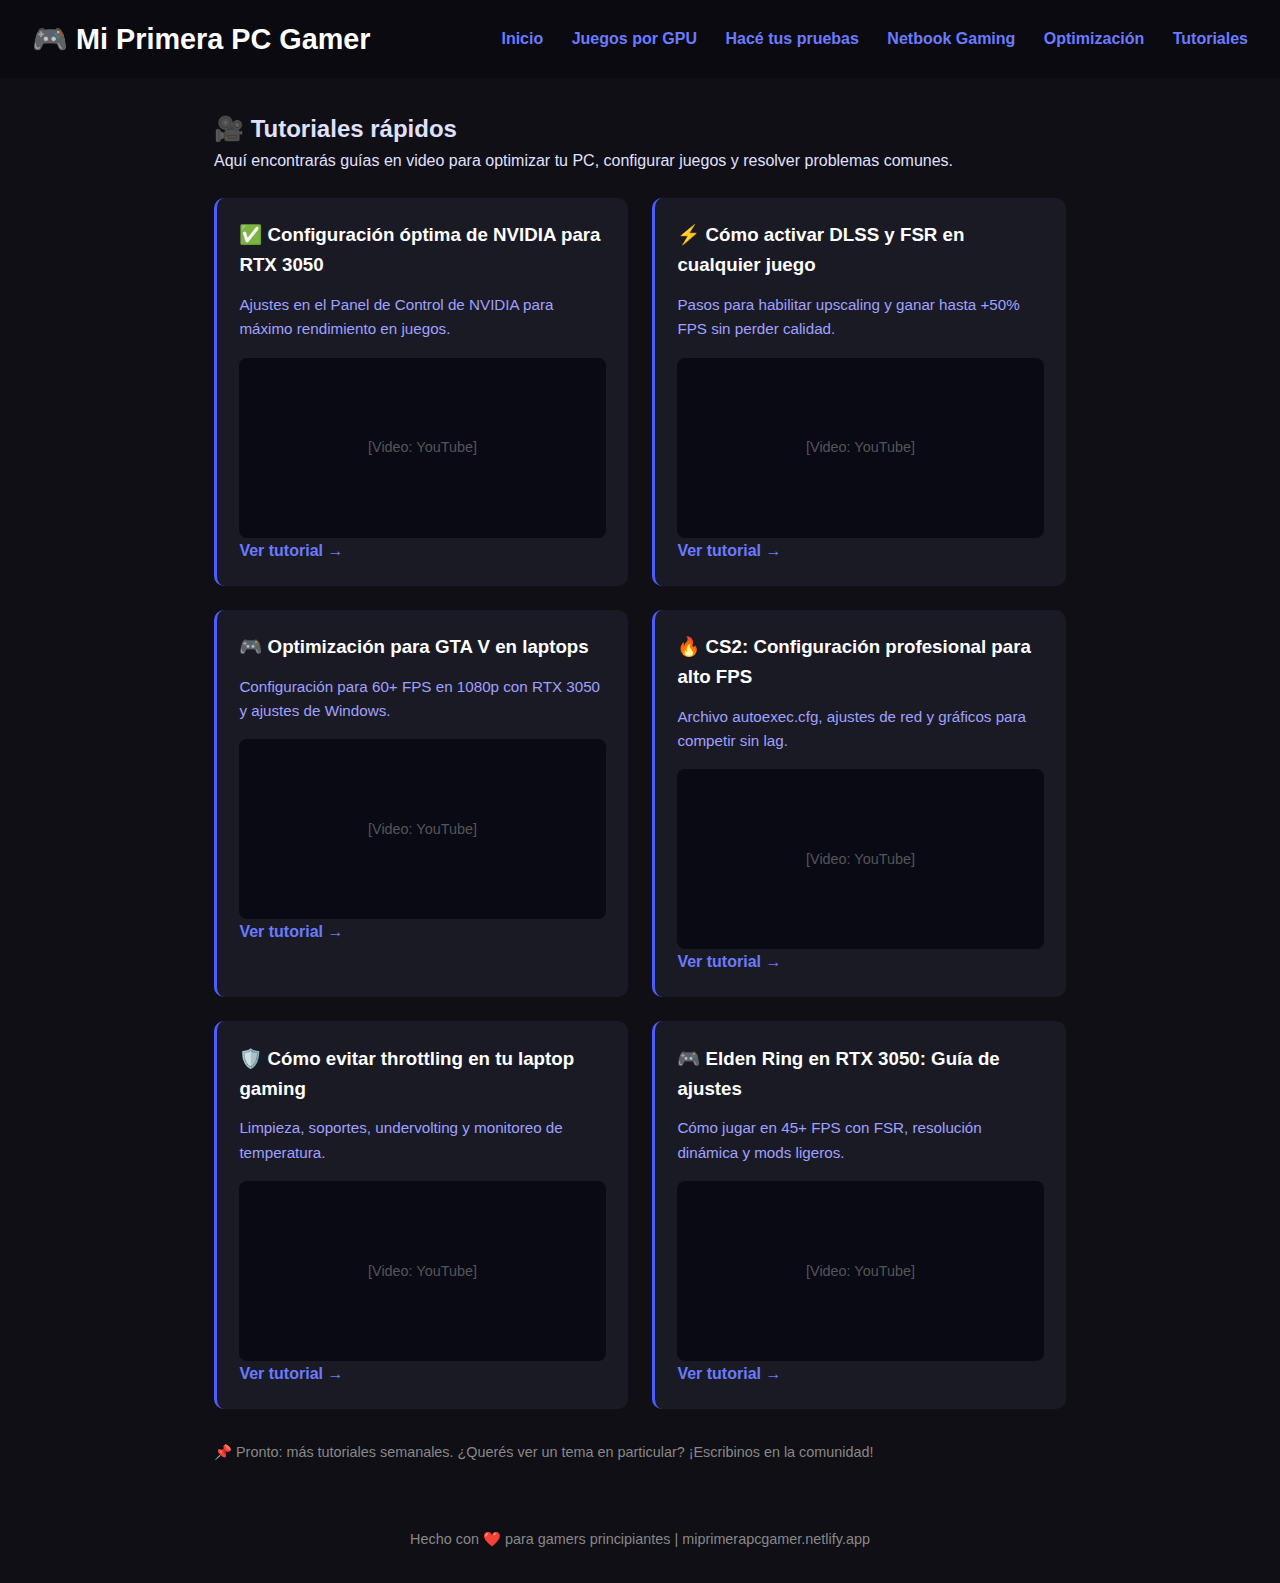
<file: tutoriales.html>
<!DOCTYPE html>
<html lang="es">
<head>
  <meta charset="UTF-8" />
  <meta name="viewport" content="width=device-width, initial-scale=1.0"/>
  <title>Tutoriales Rápidos | Mi Primera PC Gamer</title>
  <meta name="description" content="Videos tutoriales para optimizar tu PC, configurar juegos y mejorar el rendimiento en GTA, CS2, LoL, Elden Ring y más.">
  <link rel="stylesheet" href="css/style.css" />
  <style>
    .video-grid {
      display: grid;
      grid-template-columns: repeat(auto-fill, minmax(300px, 1fr));
      gap: 1.5rem;
      margin-top: 1.5rem;
    }
    .video-card {
      background: #1a1a25;
      padding: 1.4rem;
      border-radius: 10px;
      border-left: 3px solid #4d5bff;
    }
    .video-card h3 {
      color: white;
      margin: 0 0 0.8rem;
    }
    .video-card p {
      color: #a0a0ff;
      font-size: 0.95rem;
      margin-bottom: 1rem;
    }
    .video-placeholder {
      background: #0a0a15;
      height: 180px;
      border-radius: 8px;
      display: flex;
      align-items: center;
      justify-content: center;
      color: #555;
      font-size: 0.9rem;
    }
    .video-link {
      display: inline-block;
      color: #6a7bff;
      text-decoration: none;
      font-weight: bold;
    }
    .video-link:hover {
      text-decoration: underline;
    }
    @media (max-width: 600px) {
      .video-grid { grid-template-columns: 1fr; }
    }
  </style>
</head>
<body>
  <header>
    <h1>🎮 Mi Primera PC Gamer</h1>
    <nav>
      <a href="index.html">Inicio</a>
      <a href="juegos-rtx3050.html">Juegos por GPU</a>
      <a href="pruebas.html">Hacé tus pruebas</a>
      <a href="netbook-gaming.html">Netbook Gaming</a>
      <a href="optimizacion.html">Optimización</a>
      <a href="tutoriales.html">Tutoriales</a>
    </nav>
  </header>

  <main>
    <h2>🎥 Tutoriales rápidos</h2>
    <p>Aquí encontrarás guías en video para optimizar tu PC, configurar juegos y resolver problemas comunes.</p>

    <div class="video-grid">
      <!-- Video 1 -->
      <div class="video-card">
        <h3>✅ Configuración óptima de NVIDIA para RTX 3050</h3>
        <p>Ajustes en el Panel de Control de NVIDIA para máximo rendimiento en juegos.</p>
        <div class="video-placeholder">[Video: YouTube]</div>
        <a href="https://youtube.com/tu-video-1" class="video-link" target="_blank">Ver tutorial →</a>
      </div>

      <!-- Video 2 -->
      <div class="video-card">
        <h3>⚡ Cómo activar DLSS y FSR en cualquier juego</h3>
        <p>Pasos para habilitar upscaling y ganar hasta +50% FPS sin perder calidad.</p>
        <div class="video-placeholder">[Video: YouTube]</div>
        <a href="https://youtube.com/tu-video-2" class="video-link" target="_blank">Ver tutorial →</a>
      </div>

      <!-- Video 3 -->
      <div class="video-card">
        <h3>🎮 Optimización para GTA V en laptops</h3>
        <p>Configuración para 60+ FPS en 1080p con RTX 3050 y ajustes de Windows.</p>
        <div class="video-placeholder">[Video: YouTube]</div>
        <a href="https://youtube.com/tu-video-3" class="video-link" target="_blank">Ver tutorial →</a>
      </div>

      <!-- Video 4 -->
      <div class="video-card">
        <h3>🔥 CS2: Configuración profesional para alto FPS</h3>
        <p>Archivo autoexec.cfg, ajustes de red y gráficos para competir sin lag.</p>
        <div class="video-placeholder">[Video: YouTube]</div>
        <a href="https://youtube.com/tu-video-4" class="video-link" target="_blank">Ver tutorial →</a>
      </div>

      <!-- Video 5 -->
      <div class="video-card">
        <h3>🛡️ Cómo evitar throttling en tu laptop gaming</h3>
        <p>Limpieza, soportes, undervolting y monitoreo de temperatura.</p>
        <div class="video-placeholder">[Video: YouTube]</div>
        <a href="https://youtube.com/tu-video-5" class="video-link" target="_blank">Ver tutorial →</a>
      </div>

      <!-- Video 6 -->
      <div class="video-card">
        <h3>🎮 Elden Ring en RTX 3050: Guía de ajustes</h3>
        <p>Cómo jugar en 45+ FPS con FSR, resolución dinámica y mods ligeros.</p>
        <div class="video-placeholder">[Video: YouTube]</div>
        <a href="https://youtube.com/tu-video-6" class="video-link" target="_blank">Ver tutorial →</a>
      </div>
    </div>

    <p style="margin-top: 2rem; color: #888; font-size: 0.9rem;">
      📌 Pronto: más tutoriales semanales. ¿Querés ver un tema en particular? ¡Escribinos en la comunidad!
    </p>
  </main>

  <footer>
    <p>Hecho con ❤️ para gamers principiantes | miprimerapcgamer.netlify.app</p>
  </footer>
</body>
</html>
</file>
<file: css/style.css>
/* css/style.css */
:root {
  --bg: #0f0f15;
  --text: #e0e0ff;
  --accent: #4d5bff;
  --card-bg: #1a1a25;
  --link: #6a7bff;
}

* {
  margin: 0;
  padding: 0;
  box-sizing: border-box;
}

body {
  font-family: 'Segoe UI', Tahoma, Geneva, Verdana, sans-serif;
  background-color: var(--bg);
  color: var(--text);
  line-height: 1.6;
}

header {
  background: #0a0a10;
  padding: 1rem 2rem;
  display: flex;
  justify-content: space-between;
  align-items: center;
  flex-wrap: wrap;
}

header h1 {
  font-size: 1.8rem;
  color: white;
}

nav a {
  color: var(--link);
  text-decoration: none;
  margin-left: 1.5rem;
  font-weight: 600;
}

nav a:hover {
  text-decoration: underline;
}

main {
  max-width: 900px;
  margin: 2rem auto;
  padding: 0 1.5rem;
}

.hero {
  text-align: center;
  margin-bottom: 2.5rem;
}

.hero h2 {
  font-size: 2rem;
  margin-bottom: 1rem;
  color: white;
}

.cards {
  display: grid;
  grid-template-columns: repeat(auto-fit, minmax(300px, 1fr));
  gap: 1.5rem;
  margin-top: 2rem;
}

.card {
  background: var(--card-bg);
  padding: 1.5rem;
  border-radius: 10px;
  border-left: 4px solid var(--accent);
}

.card h3 {
  margin-bottom: 0.8rem;
  color: white;
}

.card a {
  display: inline-block;
  margin-top: 1rem;
  color: var(--accent);
  font-weight: bold;
  text-decoration: none;
}

table {
  width: 100%;
  border-collapse: collapse;
  margin: 1.5rem 0;
}

th, td {
  padding: 0.8rem;
  text-align: left;
  border-bottom: 1px solid #2a2a3a;
}

th {
  background: #151520;
}

footer {
  text-align: center;
  padding: 2rem;
  color: #888;
  font-size: 0.9rem;
}

footer a {
  color: var(--link);
  text-decoration: none;
}

/* Responsive */
@media (max-width: 600px) {
  header {
    flex-direction: column;
    gap: 1rem;
  }
  nav a {
    margin: 0 0.8rem;
  }
}
</file>
